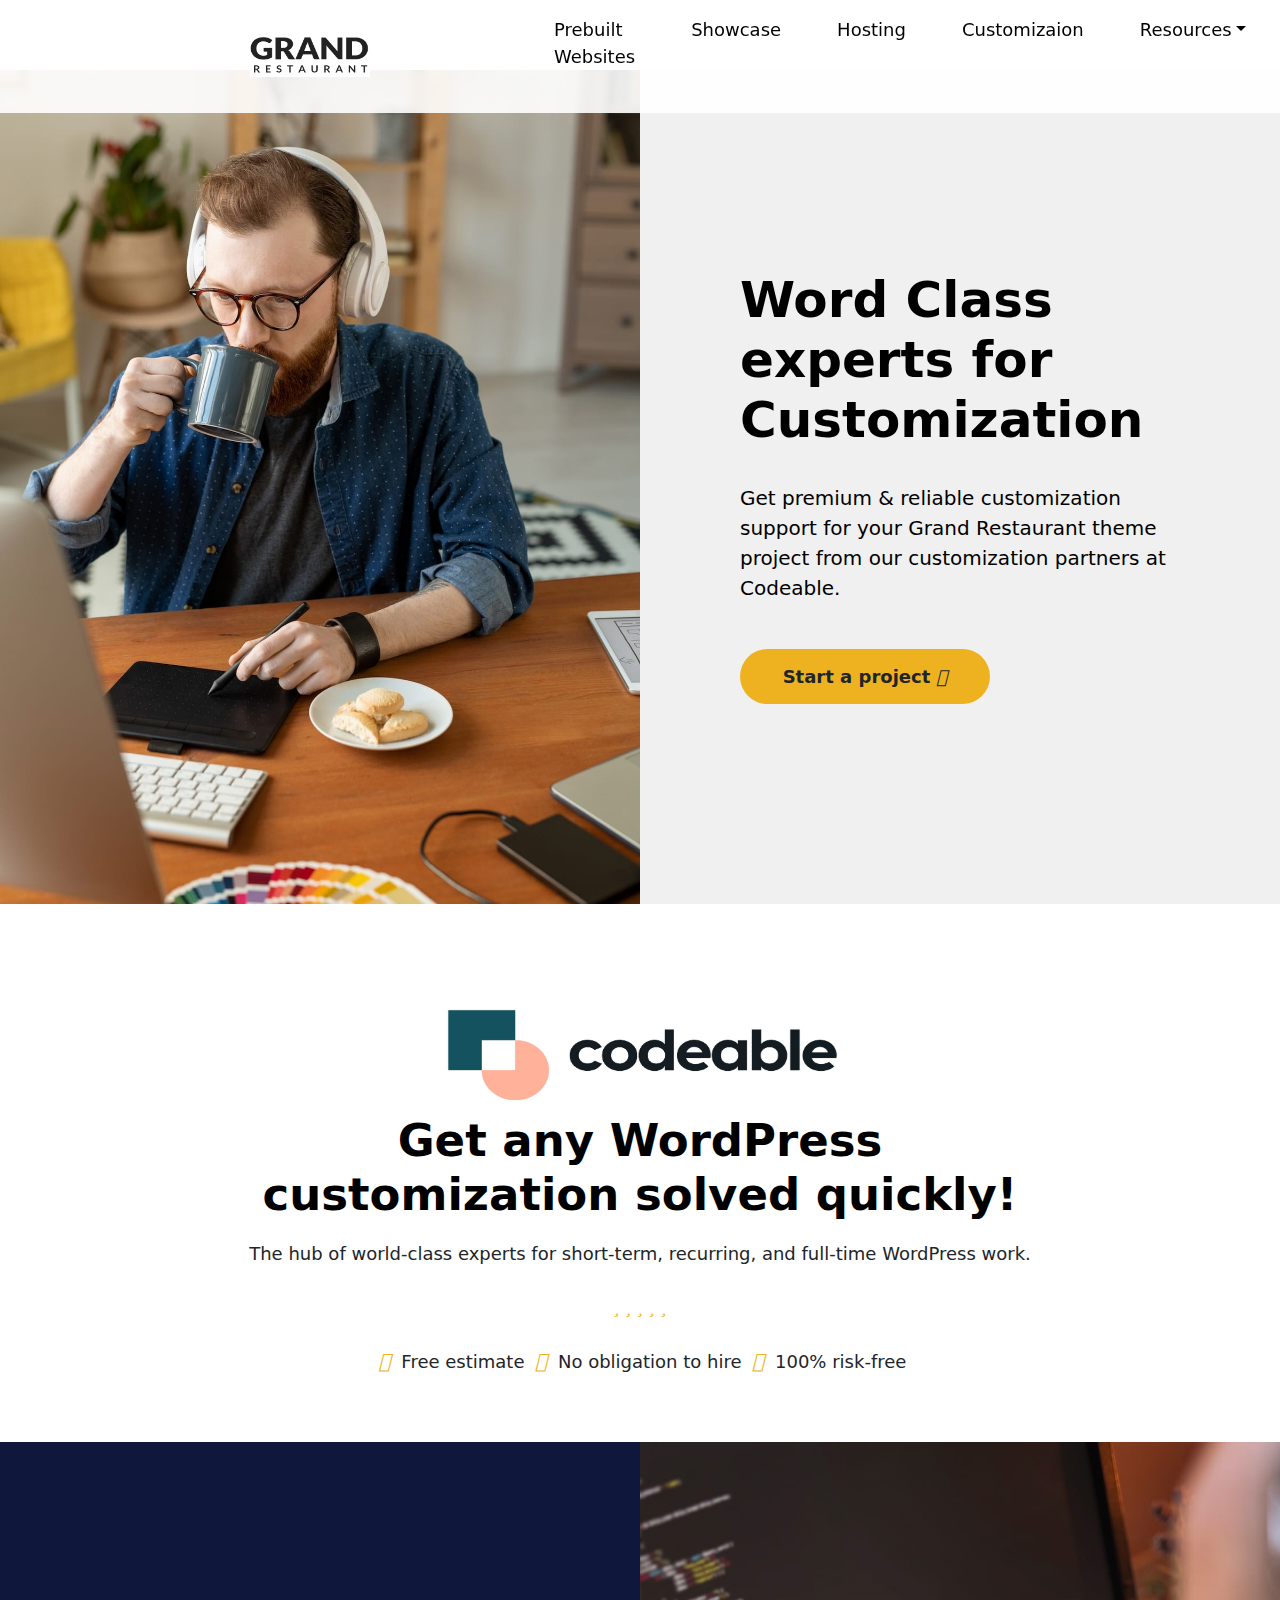
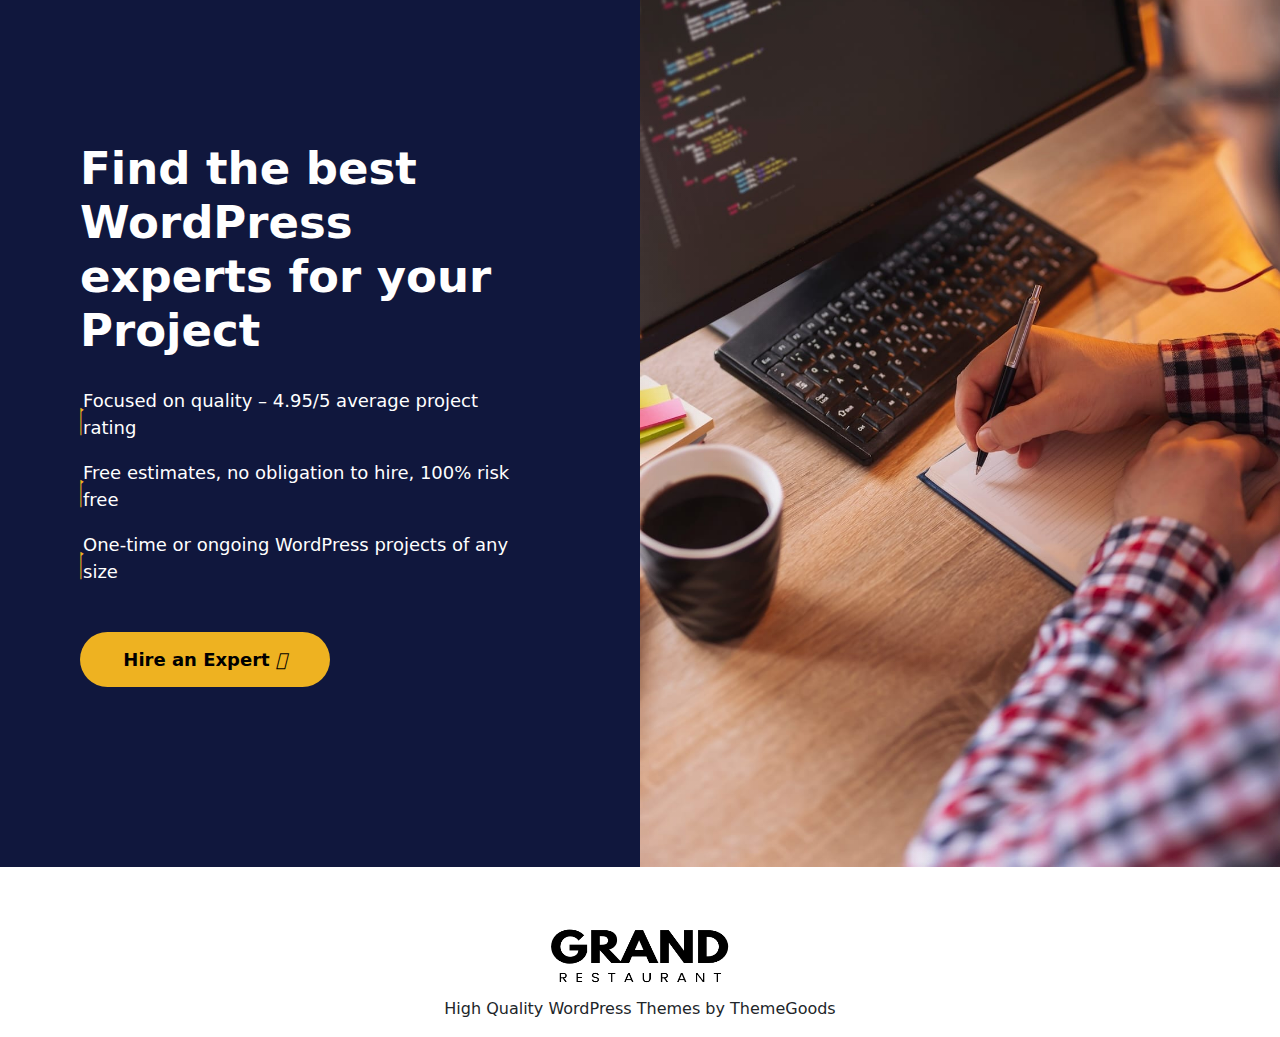
<file: Customizaion.html>
<!DOCTYPE html>
<html lang="en">

<head>
    <meta charset="UTF-8">
    <meta name="viewport" content="width=device-width, initial-scale=1.0">
    <title>Customizaion</title>
    <link href="https://cdn.jsdelivr.net/npm/bootstrap@5.3.2/dist/css/bootstrap.min.css" rel="stylesheet">
    <script src="https://cdn.jsdelivr.net/npm/bootstrap@5.3.2/dist/js/bootstrap.bundle.min.js"></script>
    <link rel="stylesheet" href="https://cdnjs.cloudflare.com/ajax/libs/font-awesome/4.7.0/css/font-awesome.min.css">
    <link rel="stylesheet" href="https://cdnjs.cloudflare.com/ajax/libs/font-awesome/6.5.1/css/all.min.css"
        integrity="sha512-DTOQO9RWCH3ppGqcWaEA1BIZOC6xxalwEsw9c2QQeAIftl+Vegovlnee1c9QX4TctnWMn13TZye+giMm8e2LwA=="
        crossorigin="anonymous" referrerpolicy="no-referrer" />
    <link rel="stylesheet" href="Customizaion.css">
</head>

<body>
    <div class="container-fluid">
        <header>
            <div class="row" id="#header">
                <nav class="navbar navbar-expand-lg  fixed-top">
                    <a class="navbar-brand" href="#">
                        <img src="assets/logo.png">
                    </a>
                    <button class="navbar-toggler" type="button" data-bs-toggle="collapse"
                        data-bs-target="#collapsibleNavbar">
                        <span class="navbar-toggler-icon"></span>
                    </button>
                    <div class="collapse navbar-collapse" id="collapsibleNavbar">
                        <ul class="navbar-nav">
                            <li class="nav-item">
                                <a class="nav-link " href="index.html">Prebuilt
                                    Websites</a>
                            </li>
                            <li class="nav-item">
                                <a class="nav-link" href="Showcase.html">Showcase</a>
                            </li>
                            <li class="nav-item">
                                <a class="nav-link" href="Hosting.html">Hosting</a>
                            </li>
                            <li class="nav-item active">
                                <a class="nav-link"
                                    href="Customizaion.html">Customizaion</a>
                            </li>
                            <li class="nav-item dropdown">
                                <a class="nav-link dropdown-toggle" href="#" role="button"
                                    data-bs-toggle="dropdown">Resources</a>
                                <ul class="dropdown-menu">
                                    <li><a class="dropdown-item" href="#">Support Center</a></li>
                                    <li><a class="dropdown-item" href="#">Documentation</a></li>
                                    <li><a class="dropdown-item" href="#">Video Tutorials</a></li>
                                    <li><a class="dropdown-item" href="#">Presales Questions</a></li>
                                </ul>
                            </li>
                            <li class="nav-item">
                                <a class="nav-link" href="contact.html"><i
                                        class="fa-solid fa-phone"></i> Contact Us </a>
                            </li>
                        </ul>
                    </div>
                </nav>
            </div>
        </header>

        <!-- Row 2 -->
        <div class="row" id="Row2">
            <div class="col-lg-6 col-md-6 col-12" id="Row2C1"></div>
            <div class="col-lg-6 col-md-6 col-12" id="Row2C2">
                <h1>Word Class experts for Customization</h1>
                <p>
                    Get premium & reliable customization support for your Grand Restaurant theme project from our
                    customization partners at Codeable.
                </p>
                <button type="button" class="btn btn-outline" id="btn">Start a project <i
                        class="fa-solid fa-arrow-right"></i></button>
            </div>
        </div>

        <!-- ROw 3 -->
        <div class="row" id="Row3">
            <div class="col-lg-12 col-md-12 col-12">
                <img src="assets/Cutomization2.jpg">
                <h1>
                    Get any WordPress <br> customization solved quickly!
                </h1>
                <p>
                    The hub of world-class experts for short-term, recurring, and full-time WordPress work.
                </p>

                <p id="star">
                    <i class="fa-solid fa-star"></i>
                    <i class="fa-solid fa-star"></i>
                    <i class="fa-solid fa-star"></i>
                    <i class="fa-solid fa-star"></i>
                    <i class="fa-solid fa-star"></i>
                </p>

                <p id="ckeckicon">
                    <i class="fa-solid fa-check"></i>
                    Free estimate

                    <i class="fa-solid fa-check"></i>
                    No obligation to hire

                    <i class="fa-solid fa-check"></i>
                    100% risk-free

                </p>
            </div>
        </div>

        <!-- Row 4 -->
        <div class="row" id="Row4">
            <div class="col-lg-6 col-md-6 col-12" id="Row4C1">
                <h1>Find the best WordPress experts for your Project</h1>
                <table style="width:100%" id="rightlogo">
                    <tr>
                        <td><i class="fa-solid fa-check"></i></td>
                        <td>
                            <p>Focused on quality – 4.95/5 average project rating</p>
                        </td>
                    </tr>

                    <tr>
                        <td><i class="fa-solid fa-check"></i></td>
                        <td>
                            <p>Free estimates, no obligation to hire, 100% risk free</p>
                        </td>
                    </tr>

                    <tr>
                        <td><i class="fa-solid fa-check"></i></td>
                        <td>
                            <p> One-time or ongoing WordPress projects of any size</p>
                        </td>
                    </tr>
                </table>
                <button type="button" class="btn btn-outline" id="btn2">Hire an Expert <i
                        class="fa-solid fa-arrow-right"></i></button>
            </div>
            <div class="col-lg-6 col-md-6 col-12" id="Row4C2"></div>
        </div>

        <!-- Row 5 -->
        <div class="footer" id="footer">
            <div class="row">
                <div class="col-lg-12 col-md-12 col-12">
                    <img src="assets/footerimg.png">
                    <p>High Quality WordPress Themes by ThemeGoods</p>
                </div>
            </div>
        </div>
    </div>
</body>
</file>
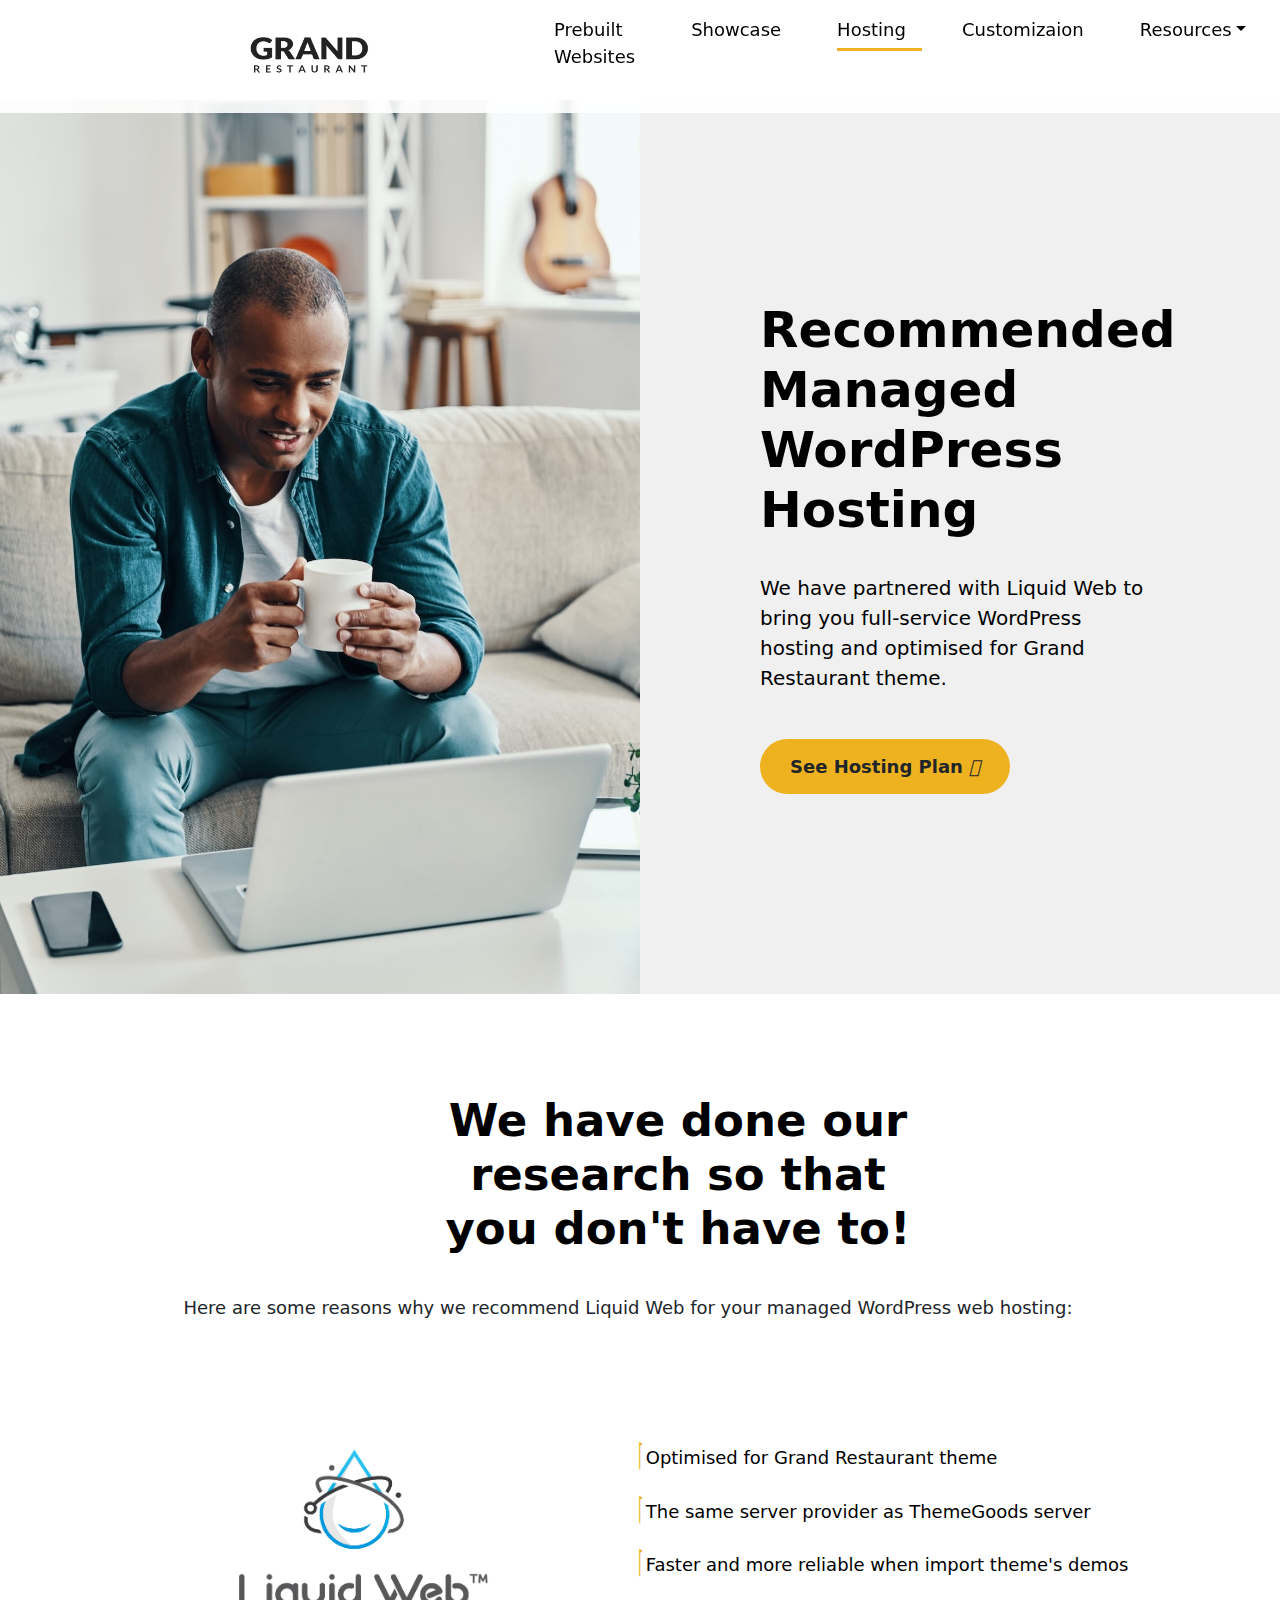
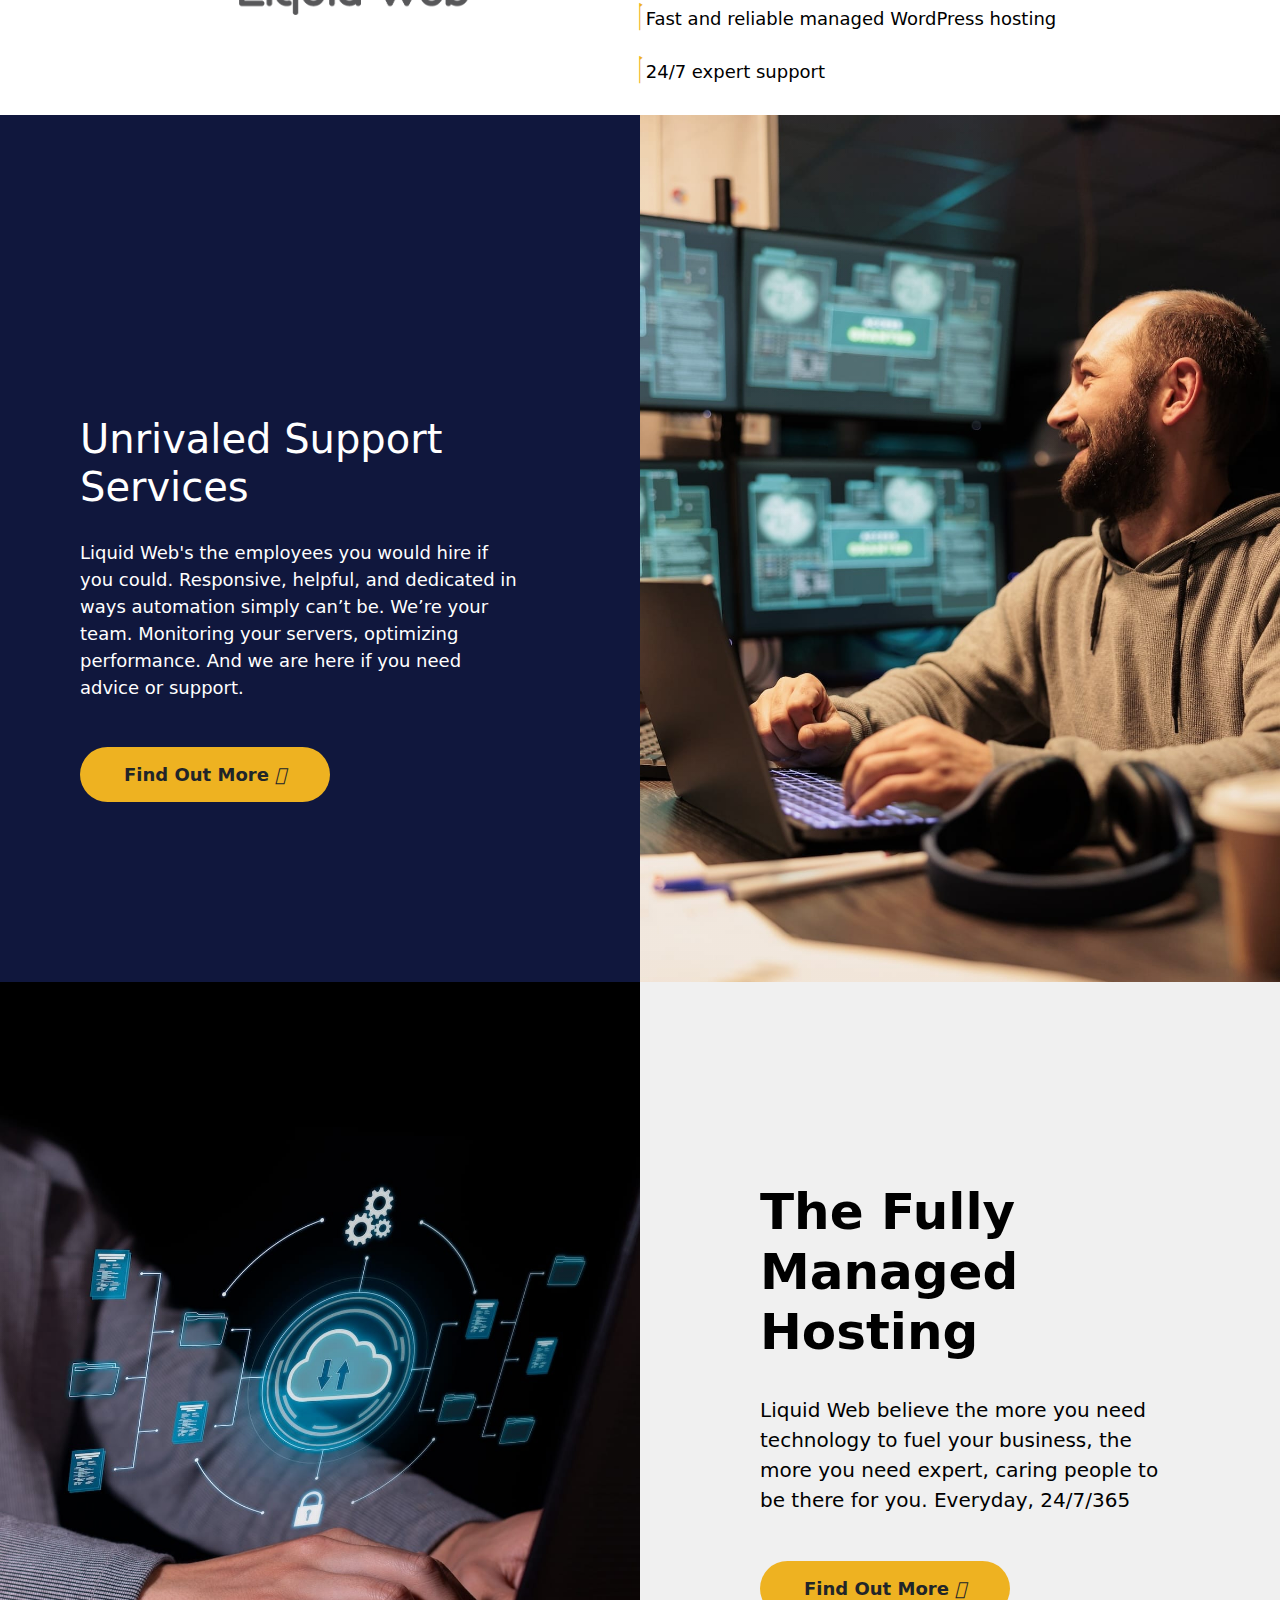
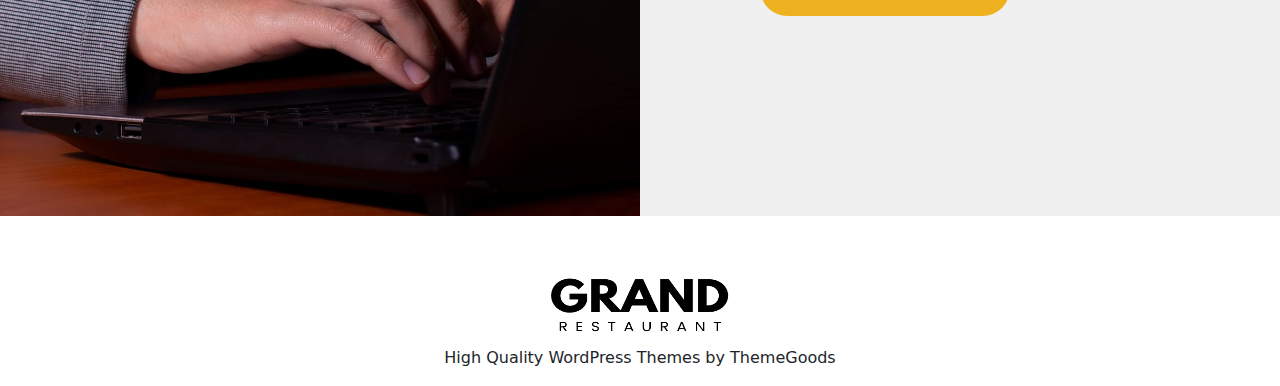
<file: Hosting.html>
<!DOCTYPE html>
<html lang="en">

<head>
    <meta charset="UTF-8">
    <meta name="viewport" content="width=device-width, initial-scale=1.0">
    <title>Hosting</title>
    <link href="https://cdn.jsdelivr.net/npm/bootstrap@5.3.2/dist/css/bootstrap.min.css" rel="stylesheet">
    <script src="https://cdn.jsdelivr.net/npm/bootstrap@5.3.2/dist/js/bootstrap.bundle.min.js"></script>
    <link rel="stylesheet" href="https://cdnjs.cloudflare.com/ajax/libs/font-awesome/4.7.0/css/font-awesome.min.css">
    <link rel="stylesheet" href="https://cdnjs.cloudflare.com/ajax/libs/font-awesome/6.5.1/css/all.min.css"
        integrity="sha512-DTOQO9RWCH3ppGqcWaEA1BIZOC6xxalwEsw9c2QQeAIftl+Vegovlnee1c9QX4TctnWMn13TZye+giMm8e2LwA=="
        crossorigin="anonymous" referrerpolicy="no-referrer" />
    <link rel="stylesheet" href="Hosting.css">
</head>

<body>
    <div class="container-fluid">
        <header>
            <div class="row" id="#header">
                <nav class="navbar navbar-expand-lg  fixed-top">
                    <a class="navbar-brand" href="#">
                        <img src="assets/logo.png">
                    </a>
                    <button class="navbar-toggler" type="button" data-bs-toggle="collapse"
                        data-bs-target="#collapsibleNavbar">
                        <span class="navbar-toggler-icon"></span>
                    </button>
                    <div class="collapse navbar-collapse" id="collapsibleNavbar">
                        <ul class="navbar-nav">
                            <li class="nav-item">
                                <a class="nav-link" href="index.html">Prebuilt
                                    Websites</a>
                            </li>
                            <li class="nav-item">
                                <a class="nav-link" href="Showcase.html">Showcase</a>
                            </li>
                            <li class="nav-item">
                                <a class="nav-link  active" href="Hosting.html">Hosting</a>
                            </li>
                            <li class="nav-item">
                                <a class="nav-link"
                                    href="Customizaion.html">Customizaion</a>
                            </li>
                            <li class="nav-item dropdown">
                                <a class="nav-link dropdown-toggle" href="#" role="button"
                                    data-bs-toggle="dropdown">Resources</a>
                                <ul class="dropdown-menu">
                                    <li><a class="dropdown-item" href="#">Support Center</a></li>
                                    <li><a class="dropdown-item" href="#">Documentation</a></li>
                                    <li><a class="dropdown-item" href="#">Video Tutorials</a></li>
                                    <li><a class="dropdown-item" href="#">Presales Questions</a></li>
                                </ul>
                            </li>
                            <li class="nav-item">
                                <a class="nav-link" href="contact.html"><i
                                        class="fa-solid fa-phone"></i> Contact Us </a>
                            </li>
                        </ul>
                    </div>
                </nav>
            </div>
        </header>

        <!-- Row 2 -->
        <div class="row" id="Row2">
            <div class="col-lg-6 col-md-6 col-12" id="Row2C1"></div>
            <div class="col-lg-6 col-md-6 col-12" id="Row2C2">
                <h1>Recommended Managed WordPress Hosting</h1>
                <p>
                    We have partnered with Liquid Web to bring you full-service WordPress hosting and optimised for
                    Grand Restaurant theme.
                </p>
                <button type="button" class="btn btn-outline" id="btn">See Hosting Plan <i
                        class="fa-solid fa-arrow-right"></i></button>
            </div>
        </div>

        <!-- ROw 3 -->
        <div class="row" id="Row3">
            <div class="row" id="Row3r1">
                <div class="col-lg-12 col-md-12 col-12">
                    <h1>We have done our research so that you don't have to!</h1>
                    <p>
                        Here are some reasons why we recommend Liquid Web for your managed WordPress web hosting:
                    </p>
                </div>
            </div>

            <div class="row" id="Row3r2">
                <div class="col-lg-6 col-md-4 col-12" id="Row3r2c1">
                    <img src="assets/liquid1.png">
                </div>
                <div class="col-lg-6 col-md-8 col-12" id="Row3r2c2">
                    <p id="rightlogo">
                        <i class="fa-solid fa-check"></i>
                        Optimised for Grand Restaurant theme
                    </p>
                    <p id="rightlogo">
                        <i class="fa-solid fa-check"></i>
                        The same server provider as ThemeGoods server
                    </p>
                    <p id="rightlogo">
                        <i class="fa-solid fa-check"></i>
                        Faster and more reliable when import theme's demos
                    </p>
                    <p id="rightlogo">
                        <i class="fa-solid fa-check"></i>
                        Fast and reliable managed WordPress hosting
                    </p>
                    <p id="rightlogo">
                        <i class="fa-solid fa-check"></i>
                        24/7 expert support
                    </p>

                </div>
            </div>
        </div>

        <!-- Row 4 -->
        <div class="row" id="Row4">
            <div class="col-lg-6 col-md-6 col-12" id="Row4C1">
                <h1>Unrivaled Support Services </h1>
                <p>
                    Liquid Web's the employees you would hire if you could.
                    Responsive, helpful, and dedicated in ways automation simply can’t be. We’re your team.
                    Monitoring your servers, optimizing performance. And we are here if you need advice or support.
                </p>
                <button type="button" class="btn btn-outline" id="btn2">Find Out More <i
                        class="fa-solid fa-arrow-right"></i></button>
            </div>
            <div class="col-lg-6 col-md-6 col-12" id="Row4C2"></div>
        </div>

        <!-- Row 5-->
        <div class="row" id="Row5">
            <div class="col-lg-6 col-md-6 col-12" id="Row5C1"></div>
            <div class="col-lg-6 col-md-6 col-12" id="Row5C2">
                <h1>The Fully Managed Hosting</h1>
                <p>
                    Liquid Web believe the more you need technology to fuel your business,
                    the more you need expert, caring people to be there for you. Everyday, 24/7/365
                </p>
                <button type="button" class="btn btn-outline" id="btn">Find Out More <i
                        class="fa-solid fa-arrow-right"></i></button>
            </div>
        </div>

        <!-- Row 6 -->
        <div class="footer" id="footer">
            <div class="row">
                <div class="col-lg-12 col-md-12 col-12">
                    <img src="assets/footerimg.png">
                    <p>High Quality WordPress Themes by ThemeGoods</p>
                </div>
            </div>
        </div>

    </div>
</body>
</file>
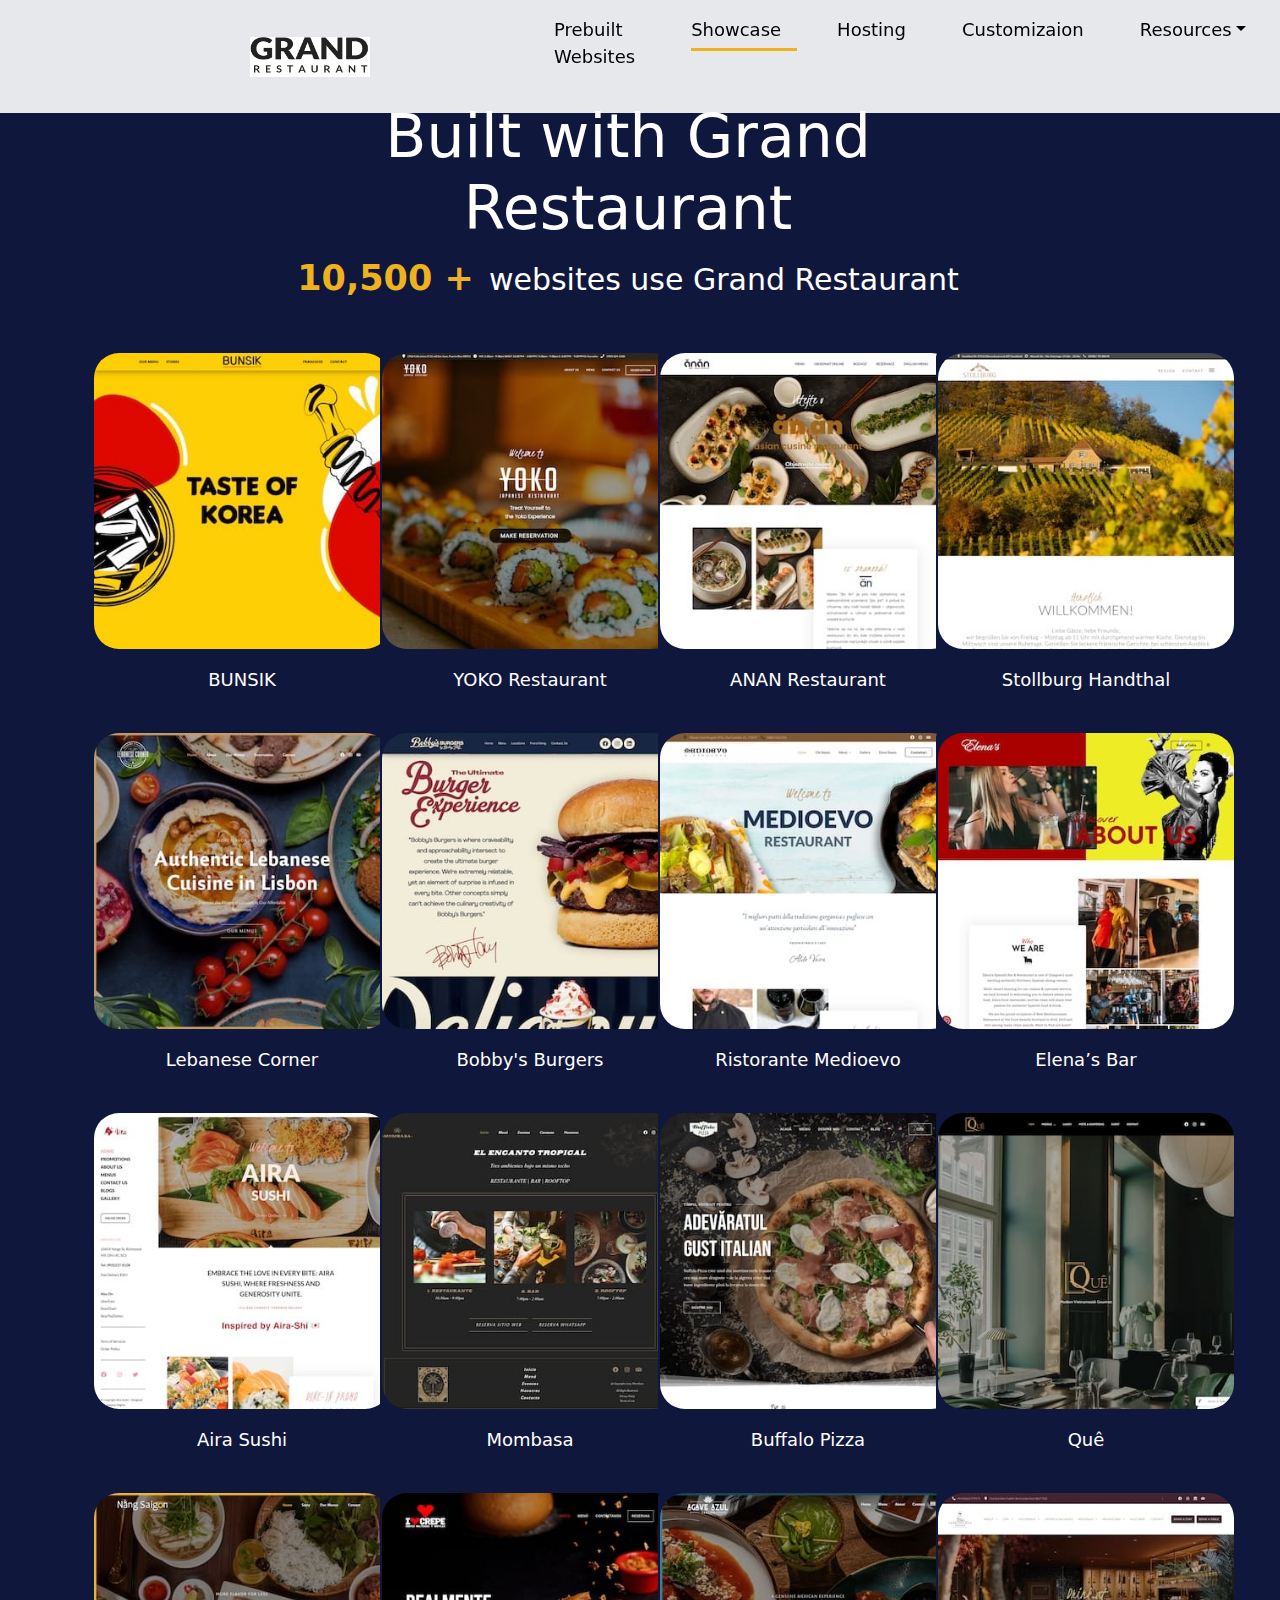
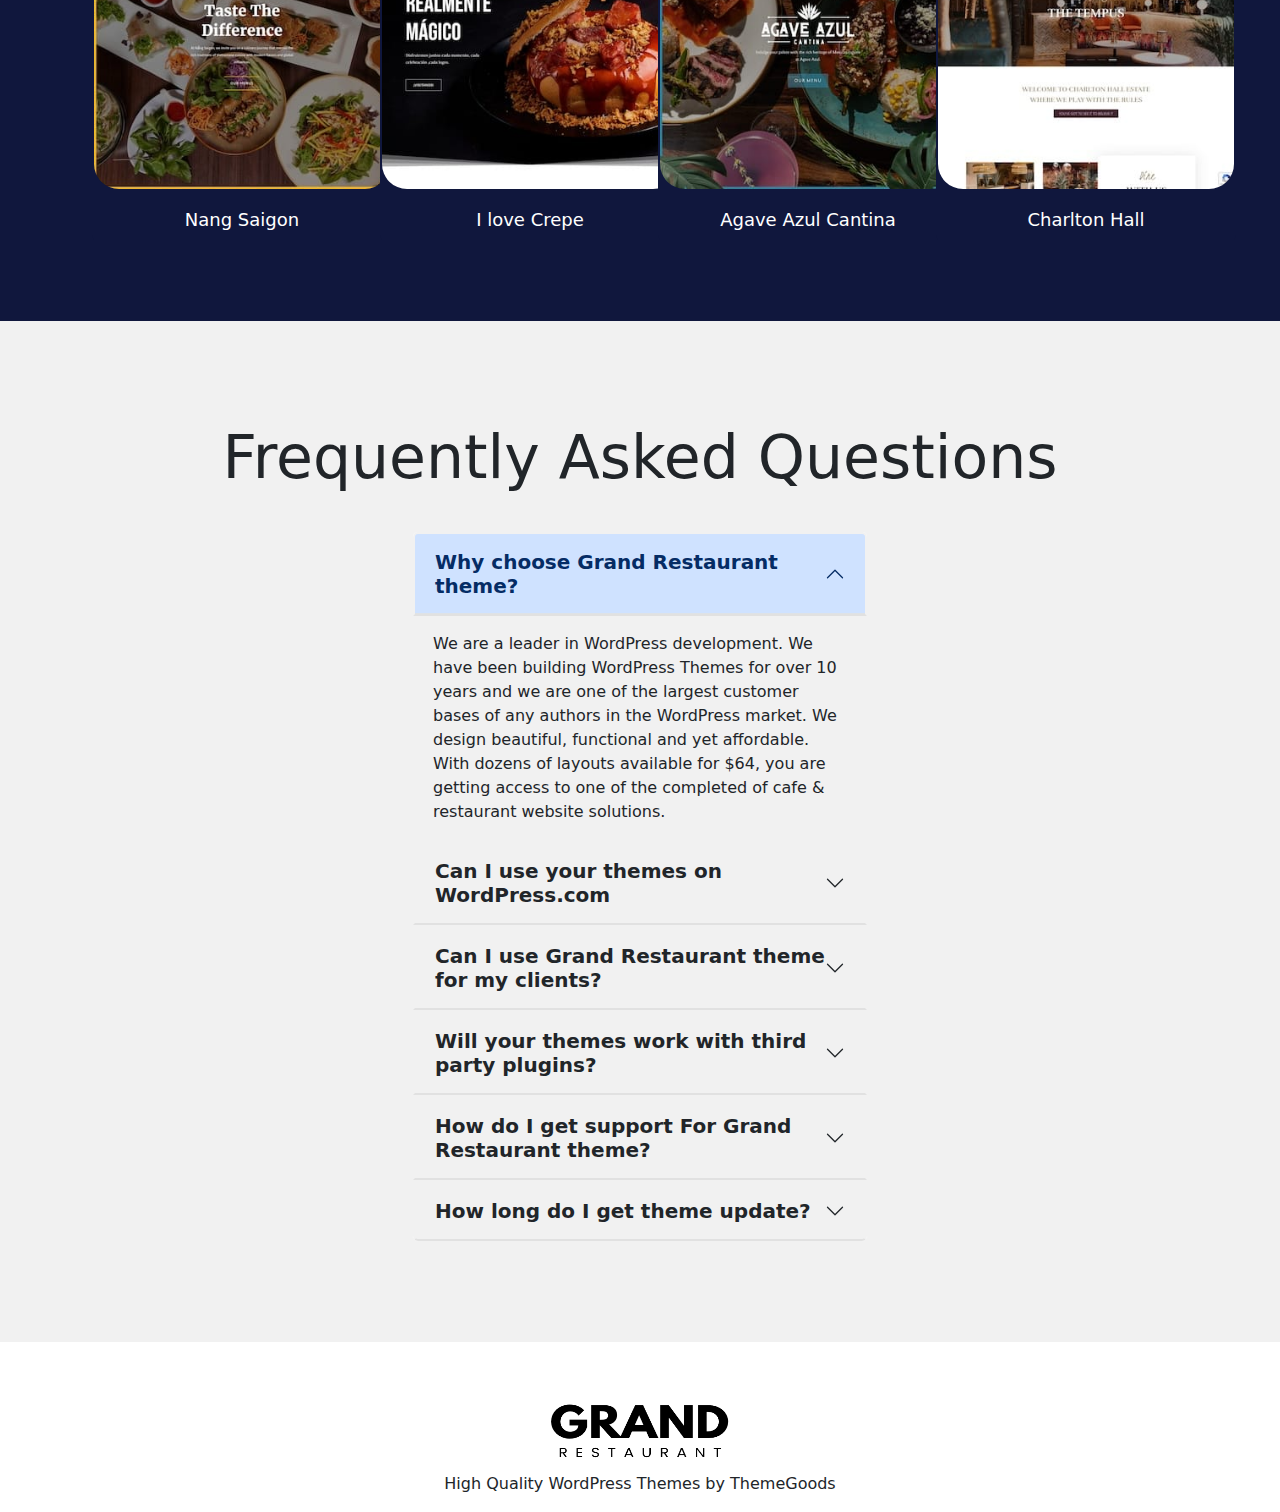
<file: Showcase.html>
<!DOCTYPE html>
<html lang="en">

<head>
    <meta charset="UTF-8">
    <meta name="viewport" content="width=device-width, initial-scale=1.0">
    <title>Showcase</title>
    <link href="https://cdn.jsdelivr.net/npm/bootstrap@5.3.2/dist/css/bootstrap.min.css" rel="stylesheet">
    <script src="https://cdn.jsdelivr.net/npm/bootstrap@5.3.2/dist/js/bootstrap.bundle.min.js"></script>
    <link rel="stylesheet" href="https://cdnjs.cloudflare.com/ajax/libs/font-awesome/4.7.0/css/font-awesome.min.css">
    <link rel="stylesheet" href="https://cdnjs.cloudflare.com/ajax/libs/font-awesome/6.5.1/css/all.min.css"
        integrity="sha512-DTOQO9RWCH3ppGqcWaEA1BIZOC6xxalwEsw9c2QQeAIftl+Vegovlnee1c9QX4TctnWMn13TZye+giMm8e2LwA=="
        crossorigin="anonymous" referrerpolicy="no-referrer" />
    <link rel="stylesheet" href="showcase.css">
</head>

<body>
    <div class="container-fluid">
        <header>
            <div class="row" id="#header">
                <nav class="navbar navbar-expand-lg  fixed-top">
                    <a class="navbar-brand" href="#">
                        <img src="assets/logo.png">
                    </a>
                    <button class="navbar-toggler" type="button" data-bs-toggle="collapse"
                        data-bs-target="#collapsibleNavbar">
                        <span class="navbar-toggler-icon"></span>
                    </button>
                    <div class="collapse navbar-collapse" id="collapsibleNavbar">
                        <ul class="navbar-nav">
                            <li class="nav-item">
                                <a class="nav-link " href="index.html">Prebuilt
                                    Websites</a>
                            </li>
                            <li class="nav-item">
                                <a class="nav-link active" href="Showcase.html">Showcase</a>
                            </li>
                            <li class="nav-item">
                                <a class="nav-link" href="Hosting.html">Hosting</a>
                            </li>
                            <li class="nav-item">
                                <a class="nav-link"
                                    href="Customizaion.html">Customizaion</a>
                            </li>
                            <li class="nav-item dropdown">
                                <a class="nav-link dropdown-toggle" href="#" role="button"
                                    data-bs-toggle="dropdown">Resources</a>
                                <ul class="dropdown-menu">
                                    <li><a class="dropdown-item" href="#">Support Center</a></li>
                                    <li><a class="dropdown-item" href="#">Documentation</a></li>
                                    <li><a class="dropdown-item" href="#">Video Tutorials</a></li>
                                    <li><a class="dropdown-item" href="#">Presales Questions</a></li>
                                </ul>
                            </li>
                            <li class="nav-item">
                                <a class="nav-link" href="contact.html"><i
                                        class="fa-solid fa-phone"></i> Contact Us </a>
                            </li>
                        </ul>
                    </div>
                </nav>
            </div>
        </header>

        <!-- Row 2 -->
        <div class="row" id="Row2">
            <div class="row" id="Row2r1">
                <div class="col-lg-12">
                    <h1>Built with Grand <br> Restaurant</h1>
                    <p>
                        <span class="first-sentence1"><b>10,500 +</b></span>
                        <span class="second-sentence1">websites use Grand Restaurant</span>
                    </p>
                </div>
            </div>

            <div class="row" id="Row2r2">
                <div class="row">
                    <div class="col-lg-3 col-md-6 col-12">
                        <div class="card " id="card1">
                            <img class="card-img-top" src="assets/ShowcaseR2I1.jpg" alt="Card image">
                            <div class="card-body">
                                <h5 class="card-title">BUNSIK</h5>
                            </div>
                        </div>
                    </div>
                    <div class="col-lg-3 col-md-6 col-12">
                        <div class="card " id="card2">
                            <img class="card-img-top" src="assets/ShowcaseR2I2.jpg" alt="Card image">
                            <div class="card-body">
                                <h5 class="card-title">YOKO Restaurant</h5>
                            </div>
                        </div>
                    </div>
                    <div class="col-lg-3 col-md-6 col-12">
                        <div class="card " id="card3">
                            <img class="card-img-top" src="assets/ShowcaseR2I3.jpg" alt="Card image">
                            <div class="card-body">
                                <h5 class="card-title">ANAN Restaurant</h5>
                            </div>
                        </div>
                    </div>
                    <div class="col-lg-3 col-md-6 col-12">
                        <div class="card " id="card4">
                            <img class="card-img-top" src="assets/ShowcaseR2I4.jpg" alt="Card image">
                            <div class="card-body">
                                <h5 class="card-title">Stollburg Handthal</h5>
                            </div>
                        </div>
                    </div>
                </div>

                <div class="row">
                    <div class="col-lg-3 col-md-6 col-12">
                        <div class="card " id="card1">
                            <img class="card-img-top" src="assets/ShowcaseR2I5.jpg" alt="Card image">
                            <div class="card-body">
                                <h5 class="card-title">Lebanese Corner</h5>
                            </div>
                        </div>
                    </div>
                    <div class="col-lg-3 col-md-6 col-12">
                        <div class="card " id="card2">
                            <img class="card-img-top" src="assets/ShowcaseR2I6.jpg" alt="Card image">
                            <div class="card-body">
                                <h5 class="card-title">Bobby's Burgers</h5>
                            </div>
                        </div>
                    </div>
                    <div class="col-lg-3 col-md-6 col-12">
                        <div class="card " id="card3">
                            <img class="card-img-top" src="assets/ShowcaseR2I7.jpg" alt="Card image">
                            <div class="card-body">
                                <h5 class="card-title">Ristorante Medioevo</h5>
                            </div>
                        </div>
                    </div>
                    <div class="col-lg-3 col-md-6 col-12">
                        <div class="card " id="card4">
                            <img class="card-img-top" src="assets/ShowcaseR2I8.jpg" alt="Card image">
                            <div class="card-body">
                                <h5 class="card-title">Elena’s Bar</h5>
                            </div>
                        </div>
                    </div>
                </div>

                <div class="row">
                    <div class="col-lg-3 col-md-6 col-12">
                        <div class="card " id="card1">
                            <img class="card-img-top" src="assets/ShowcaseR2I9.jpg" alt="Card image">
                            <div class="card-body">
                                <h5 class="card-title">Aira Sushi</h5>
                            </div>
                        </div>
                    </div>
                    <div class="col-lg-3 col-md-6 col-12">
                        <div class="card " id="card2">
                            <img class="card-img-top" src="assets/ShowcaseR2I10.jpg" alt="Card image">
                            <div class="card-body">
                                <h5 class="card-title">Mombasa</h5>
                            </div>
                        </div>
                    </div>
                    <div class="col-lg-3 col-md-6 col-12">
                        <div class="card " id="card3">
                            <img class="card-img-top" src="assets/ShowcaseR2I11.jpg" alt="Card image">
                            <div class="card-body">
                                <h5 class="card-title">Buffalo Pizza</h5>
                            </div>
                        </div>
                    </div>
                    <div class="col-lg-3 col-md-6 col-12">
                        <div class="card " id="card4">
                            <img class="card-img-top" src="assets/ShowcaseR2I12.jpg" alt="Card image">
                            <div class="card-body">
                                <h5 class="card-title">Quê</h5>
                            </div>
                        </div>
                    </div>
                </div>

                <div class="row">
                    <div class="col-lg-3 col-md-6 col-12">
                        <div class="card " id="card1">
                            <img class="card-img-top" src="assets/ShowcaseR2I13.jpg" alt="Card image">
                            <div class="card-body">
                                <h5 class="card-title">Nang Saigon</h5>
                            </div>
                        </div>
                    </div>
                    <div class="col-lg-3 col-md-6 col-12">
                        <div class="card " id="card2">
                            <img class="card-img-top" src="assets/ShowcaseR2I14.jpg" alt="Card image">
                            <div class="card-body">
                                <h5 class="card-title">I love Crepe</h5>
                            </div>
                        </div>
                    </div>
                    <div class="col-lg-3 col-md-6 col-12">
                        <div class="card " id="card3">
                            <img class="card-img-top" src="assets/ShowcaseR2I15.jpg" alt="Card image">
                            <div class="card-body">
                                <h5 class="card-title">Agave Azul Cantina</h5>
                            </div>
                        </div>
                    </div>
                    <div class="col-lg-3 col-md-6 col-12">
                        <div class="card " id="card4">
                            <img class="card-img-top" src="assets/ShowcaseR2I16.jpg" alt="Card image">
                            <div class="card-body">
                                <h5 class="card-title">Charlton Hall</h5>
                            </div>
                        </div>
                    </div>
                </div>
            </div>
        </div>

        <!-- ROw 3 -->
        <div class="row" id="Row3">
            <div class="col-lg-12 col-md-12 col-12">
                <h1>Frequently Asked Questions</h1>
                <div class="accordion" id="accordionExample">
                    <div class="accordion-item">
                        <h2 class="accordion-header" id="headingOne">
                            <button class="accordion-button" type="button" data-bs-toggle="collapse"
                                data-bs-target="#collapseOne" aria-expanded="true" aria-controls="collapseOne">
                                Why choose Grand Restaurant theme?
                            </button>
                        </h2>
                        <div id="collapseOne" class="accordion-collapse collapse show" aria-labelledby="headingOne"
                            data-bs-parent="#accordionExample">
                            <div class="accordion-body">
                                We are a leader in WordPress development. We have been building WordPress Themes for
                                over 10 years and we are one of the largest customer bases of any authors in the
                                WordPress market. We design beautiful, functional and yet affordable.
                                With dozens of layouts available for $64, you are getting access to one of the completed
                                of cafe & restaurant website solutions.
                            </div>
                        </div>
                    </div>
                    <div class="accordion-item">
                        <h2 class="accordion-header" id="headingTwo">
                            <button class="accordion-button collapsed" type="button" data-bs-toggle="collapse"
                                data-bs-target="#collapseTwo" aria-expanded="false" aria-controls="collapseTwo">
                                Can I use your themes on WordPress.com
                            </button>
                        </h2>
                        <div id="collapseTwo" class="accordion-collapse collapse" aria-labelledby="headingTwo"
                            data-bs-parent="#accordionExample">
                            <div class="accordion-body">
                                Our theme will work with the WordPress.com Business Plan, which allows the installation
                                of third party themes and plugins.
                            </div>
                        </div>
                    </div>
                    <div class="accordion-item">
                        <h2 class="accordion-header" id="headingThree">
                            <button class="accordion-button collapsed" type="button" data-bs-toggle="collapse"
                                data-bs-target="#collapseThree" aria-expanded="false" aria-controls="collapseThree">
                                Can I use Grand Restaurant theme for my clients?
                            </button>
                        </h2>
                        <div id="collapseThree" class="accordion-collapse collapse" aria-labelledby="headingThree"
                            data-bs-parent="#accordionExample">
                            <div class="accordion-body">
                                Yes, you are free to use our themes to build websites for your clients. We will also
                                support you while you develop website for your clients!
                            </div>
                        </div>
                    </div>
                    <div class="accordion-item">
                        <h2 class="accordion-header" id="headingFour">
                            <button class="accordion-button collapsed" type="button" data-bs-toggle="collapse"
                                data-bs-target="#collapseFour" aria-expanded="false" aria-controls="collapseFour">
                                Will your themes work with third party plugins?
                            </button>
                        </h2>
                        <div id="collapseFour" class="accordion-collapse collapse" aria-labelledby="headingFour"
                            data-bs-parent="#accordionExample">
                            <div class="accordion-body">
                                While our themes should work fine with most plugins, there is no way for us to test and
                                guarantee that all plugins will work.
                                All we can guarantee is that our themes are coded excellently and that any plugin that
                                also uses coding best practices should works well with our themes.
                            </div>
                        </div>
                    </div>

                    <div class="accordion-item">
                        <h2 class="accordion-header" id="headingFive">
                            <button class="accordion-button collapsed" type="button" data-bs-toggle="collapse"
                                data-bs-target="#collapseFive" aria-expanded="false" aria-controls="collapseFive">
                                How do I get support For Grand Restaurant theme?
                            </button>
                        </h2>
                        <div id="collapseFive" class="accordion-collapse collapse" aria-labelledby="headingFive"
                            data-bs-parent="#accordionExample">
                            <div class="accordion-body">
                                All theme support is handled through our dedicated support center,
                            </div>
                        </div>
                    </div>

                    <div class="accordion-item">
                        <h2 class="accordion-header" id="headingSix">
                            <button class="accordion-button collapsed" type="button" data-bs-toggle="collapse"
                                data-bs-target="#collapseSix" aria-expanded="false" aria-controls="collapseSix">
                                How long do I get theme update?
                            </button>
                        </h2>
                        <div id="collapseSix" class="accordion-collapse collapse" aria-labelledby="headingSix"
                            data-bs-parent="#accordionExample">
                            <div class="accordion-body">
                                When you purchased our theme. You will get lifetime update for future theme features
                                improvement.
                            </div>
                        </div>
                    </div>
                </div>
            </div>
        </div>

        <!-- Row 4 -->
        <div class="footer" id="footer">
            <div class="row">
                <div class="col-lg-12 col-md-12 col-12">
                    <img src="assets/footerimg.png">
                    <p>High Quality WordPress Themes by ThemeGoods</p>
                </div>
            </div>
        </div>
    </div>
</body>
</file>
<file: Customizaion.css>
@media (min-width:1024px) and (max-width:1560px) {

    /* Row 1 */
    .navbar {
        background-color: rgba(255, 255, 255, 0.9);
    }

    .navbar-brand img {
        margin-left: 250px;
        width: 120px;
        height: 40px;
    }

    .navbar-nav {
        padding-left: 120px;
        font-size: large;
    }

    .nav-item {
        margin-left: 40px;

    }

    .nav-link {
        color: #000;
        position: relative;
        text-decoration: none;
        transition: color 0.3s;
        display: inline-block;
    }



    .nav-link::before {
        content: '';
        position: absolute;
        bottom: 0;
        left: 3;
        width: 0;
        height: 3px;
        background-color: #EEB221;
        /* Use background-color instead of color */
        transition: width 0.3s ease-in-out;
    }

    .nav-link.active::before {
        width: 100%;
    }

    nav-link active {
        color: #EEB221;
    }

    .nav-link.active::before {
        color: #EEB221;
    }

    .nav-link:hover:not(.active) {
        color: #EEB221;
    }

    .nav-link:hover:not(.active)::before {
        width: 100%;
    }

    .nav-link:hover {
        color: #EEB221;
    }

    .nav-link:hover::before {
        width: 100%;

    }

    .dropdown-menu {
        padding-top: 10px;
    }

    .dropdown-item {
        padding-top: 10px;
        color: black;
        position: relative;
        text-decoration: none;
        transition: color 0.3s;
        display: inline-block;
    }

    .dropdown-item::before {
        content: '';
        position: absolute;
        bottom: 0;
        left: 18;
        width: 0;
        height: 3px;
        background-color: #EEB221;
        /* Use background-color instead of color */
        transition: width 0.3s ease-in-out;
    }

    .dropdown-item:hover {
        color: #EEB221;
    }

    .dropdown-item:hover::before {
        width: 80%;

    }

    /* Row 2 */
    #Row2 {
        margin-top: 70px;
    }

    #Row2C1 {
        background: linear-gradient(rgba(0, 0, 0, 0.01), rgba(0, 0, 0, 0.01)), url(assets/Cutomization1.jpg);
        background-repeat: no-repeat;
        background-size: cover;
    }

    #Row2C2 {
        background-color: #F0F0F0;
        color: black;
        padding-top: 200px;
        padding-left: 100px;
        padding-right: 80px;
        padding-bottom: 200px;
    }

    #Row2C2 h1 {
        font-size: 50px;
        font-weight: bold;

    }

    #Row2C2 p {
        padding-top: 25px;
        font-size: 20px;

    }

    #btn {
        margin-top: 30px;
        background-color: #EEB221;
        border-radius: 30px;
        font-weight: bold;
        font-size: large;
        width: 250px;
        height: 55px;
    }

    #btn:hover {
        border: 2px solid #EEB221;
        background-color: #F0F0F0;

    }

    /* Row3 */
    #Row3 {
        padding-top: 100px;
        text-align: center;
        padding-bottom: 50px;
    }

    #Row3 img {
        width: 400px;
        height: 100px;
    }

    #Row3 h1 {
        color: #000;
        font-size: 45px;
        font-weight: bold;
        padding-top: 10px;
    }

    #Row3 p{
        font-size:large;
        padding-top: 10px;
    }

    #star {
        font-size: 30px;
        color: #EEB221;
    }

    #ckeckicon{
        font-size: large;
    }

    #ckeckicon i{
        font-size: 20px;
        color: #EEB221;
        font-weight: bold;
        padding-left: 5px;
        padding-right: 5px;
    }

     /* Row 4 */
     #Row4 {
        background-color: #10173D;

    }

    #Row4C1 {
        padding-top: 300px;
        padding-left: 80px;
        padding-right: 120px;
        padding-bottom: 180px;
    }

    #Row4C1 h1 {
        font-size: 45px;
        font-weight: bold;
        padding-bottom: 20px;
        color: white;
    }

    #Row4C1 p {
        font-size: large;
        color: white;
    }

    #btn2 {
        color: #000;
        margin-top: 30px;
        background-color: #EEB221;
        border-radius: 30px;
        font-weight: bold;
        font-size: large;
        width: 250px;
        height: 55px;
    }

    #btn2:hover {
        border: 2px solid #EEB221;
        background-color: #10173D;
        color: #EEB221;

    }

    #Row4C2 {
        background: linear-gradient(rgba(0, 0, 0, 0.01), rgba(0, 0, 0, 0.01)), url(assets/Cutomization3.jpg);
        background-repeat: no-repeat;
        background-size: cover;

    }

    #rightlogo i {
        padding-bottom: 20px;
        font-size: 25px;;
        width: 30px;
        color: #EEB221;
    }

    #rightlogo {
        font-size: large;
        color: #000;
    }

    #footer {
        text-align: center;
        padding-top: 50px;
      }
    
      #footer img {
        width: 180px;
        height: 80px;
        padding-bottom: 10px;
      }


}

@media (min-width:430px) and (max-width:769px) {

    /* Row 1 */
    #header {
        background-color: white;
    }

    .navbar {
        background-color: rgba(255, 255, 255, 0.9);
    }

    .navbar-brand img {
        margin-left: 80px;
        width: 120px;
        height: 40px;
        background-color: rgba(255, 255, 255, 0.9);
    }

    .navbar-nav {
        padding-left: 120px;
        font-size: large;
    }

    .nav-item {
        margin-left: 500px;

    }

    .nav-link {
        color: #000;
        position: relative;
        text-decoration: none;
        transition: color 0.3s;
        display: inline-block;
    }

    .nav-link::before {
        content: '';
        position: absolute;
        bottom: 0;
        left: 3;
        width: 0;
        height: 3px;
        background-color: #EEB221;
        /* Use background-color instead of color */
        transition: width 0.3s ease-in-out;
    }

    .nav-link.active::before {
        width: 100%;
    }

    .nav-link.active {
        color: #EEB221;
    }

    .nav-link:hover:not(.active) {
        color: #EEB221;
    }

    .nav-link:hover:not(.active)::before {
        width: 100%;
    }

    .nav-link:hover {
        color: #EEB221;
    }

    .nav-link:hover::before {
        width: 100%;

    }

    .dropdown-menu {
        padding-top: 10px;
    }

    .dropdown-item {
        padding-top: 10px;
        color: black;
        position: relative;
        text-decoration: none;
        transition: color 0.3s;
        display: inline-block;
    }

    .dropdown-item::before {
        content: '';
        position: absolute;
        bottom: 0;
        left: 18;
        width: 0;
        height: 3px;
        background-color: #EEB221;
        /* Use background-color instead of color */
        transition: width 0.3s ease-in-out;
    }

    .dropdown-item:hover {
        color: #EEB221;
    }

    .dropdown-item:hover::before {
        width: 80%;

    }

    .navbar-toggler {
        background-color: white;
        margin-right: 100px;
        color: rgba(255, 255, 255, 0.9);
    }

    /* Row 2 */
    #Row2 {
        margin-top: 70px;
    }

    #Row2C1 {
        background: linear-gradient(rgba(0, 0, 0, 0.01), rgba(0, 0, 0, 0.01)), url(assets/Cutomization1.jpg);
        background-repeat: no-repeat;
        background-size: cover;
    }

    #Row2C2 {
        background-color: #F0F0F0;
        color: black;
        padding-top: 200px;
        padding-left: 30px;
        padding-right: 40px;
        padding-bottom: 140px;
    }

    #Row2C2 h1 {
        font-size: 30px;
        font-weight: bold;

    }

    #Row2C2 p {
        padding-top: 15px;
        font-size: 16px;

    }

    #btn {
        margin-top: 30px;
        background-color: #EEB221;
        border-radius: 30px;
        font-weight: bold;
        font-size: large;
        width: 250px;
        height: 55px;
    }

    #btn:hover {
        border: 2px solid #EEB221;
        background-color: #F0F0F0;

    }

    /* Row3 */
    #Row3 {
        padding-top: 100px;
        text-align: center;
        padding-bottom: 50px;
    }

    #Row3 img {
        width: 300px;
        height: 80px;
    }

    #Row3 h1 {
        color: #000;
        font-size: 35px;
        font-weight: bold;
        padding-top: 10px;
    }

    #Row3 p{
        font: size 25px;
    }

    #star i{
        font-size: 25px;
        color: #EEB221;
    }

    #star{
        font-size: 35px;
    }

    #ckeckicon{
        font-size: large;
    }

    #ckeckicon i{
        font-size: 20px;
        color: #EEB221;
        font-weight: bold;
        padding-left: 5px;
        padding-right: 5px;
    }

     /* Row 4 */
     #Row4 {
        background-color: #10173D;

    }

    #Row4C1 {
        padding-top: 113px;
        padding-left: 30px;
        padding-bottom: 62px;
    }

    #Row4C1 h1 {
        font-size: 30px;
        padding-bottom: 20px;
        color: white;
    }

    #Row4C1 p {
        font-size: large;
        color: white;
    }

    #btn2 {
        margin-top: 30px;
        background-color: #EEB221;
        border-radius: 30px;
        font-weight: bold;
        font-size: large;
        width: 250px;
        height: 55px;
    }

    #btn2:hover {
        border: 2px solid #EEB221;
        background-color: #10173D;
        color: #EEB221;

    }

    #Row4C2 {
        background: linear-gradient(rgba(0, 0, 0, 0.01), rgba(0, 0, 0, 0.01)), url(assets/Cutomization3.jpg);
        background-repeat: no-repeat;
        background-size: contain;
    }

    #rightlogo i {
        padding-bottom: 10px;
        font-size: 20px;;
        width: 30px;
        color: #EEB221;
    }

    #rightlogo p{
        text-align: start;
        font-size: large;
        color: white;
    }

    #footer {
        text-align: center;
        padding-top: 50px;
      }
    
      #footer img {
        width: 180px;
        height: 80px;
        padding-bottom: 10px;
      }
}

@media(min-width:320px) and (max-width:426px) {

    /* Row 1 */
    #header {
        background-color: white;
    }

    .navbar {
        background-color: rgba(255, 255, 255, 0.9);
    }

    .navbar-brand img {
        margin-left: 150px;
        width: 120px;
        height: 40px;
        background-color: rgba(255, 255, 255, 0.9);
    }

    .navbar-nav {
        font-size: large;
    }

    .nav-item {
        margin-left: 20px;

    }

    .nav-link {
        color: #000;
        position: relative;
        text-decoration: none;
        transition: color 0.3s;
        display: inline-block;
    }

    .nav-link::before {
        content: '';
        position: absolute;
        bottom: 0;
        left: 3;
        width: 0;
        height: 3px;
        background-color: #EEB221;
        /* Use background-color instead of color */
        transition: width 0.3s ease-in-out;
    }

    .nav-link.active::before {
        width: 100%;
    }

    .nav-link.active {
        color: #EEB221;
    }

    .nav-link:hover:not(.active) {
        color: #EEB221;
    }

    .nav-link:hover:not(.active)::before {
        width: 100%;
    }

    .nav-link:hover {
        color: #EEB221;
    }

    .nav-link:hover::before {
        width: 100%;

    }

    .dropdown-menu {
        padding-top: 10px;
    }

    .dropdown-item {
        padding-top: 10px;
        color: black;
        position: relative;
        text-decoration: none;
        transition: color 0.3s;
        display: inline-block;
    }

    .dropdown-item::before {
        content: '';
        position: absolute;
        bottom: 0;
        left: 18;
        width: 0;
        height: 3px;
        background-color: #EEB221;
        /* Use background-color instead of color */
        transition: width 0.3s ease-in-out;
    }

    .dropdown-item:hover {
        color: #EEB221;
    }

    .dropdown-item:hover::before {
        width: 80%;

    }

    .navbar-toggler {
        background-color: white;
        margin-right: 100px;
        margin-top: -50px;
        margin-left: 20px;
        color: rgba(255, 255, 255, 0.9);
    }

    /* Row 2 */
    #Row2 {
        margin-top: 70px;
    }

    #Row2C1 {
        background: linear-gradient(rgba(0, 0, 0, 0.01), rgba(0, 0, 0, 0.01)), url(assets/Cutomization1.jpg);
        background-repeat: no-repeat;
        background-size: cover;
        width: 425px;
        height: 420px;
    }

    #Row2C2 {
        text-align: center;
        background-color: #F0F0F0;
        color: black;
        padding-top: 80px;
        padding-left: 20px;
        padding-right: 40px;
        padding-bottom: 80px;
    }

    #Row2C2 h1 {
        font-size: 30px;
        font-weight: bold;

    }

    #Row2C2 p {
        padding-top: 15px;
        font-size: 14px;

    }

    #btn {
        margin-top: 30px;
        background-color: #EEB221;
        border-radius: 30px;
        font-weight: bold;
        font-size: large;
        width: 250px;
        height: 55px;
    }

    #btn:hover {
        border: 2px solid #EEB221;
        background-color: #F0F0F0;

    }

     /* Row3 */
     #Row3 {
        padding-top: 60px;
        text-align: center;
        padding-bottom: 50px;
    }

    #Row3 img {
        width: 250px;
        height: 60px;
    }

    #Row3 h1 {
        color: #000;
        font-size: 35px;
        font-weight: bold;
        padding-top: 10px;
    }

    #Row3 p{
        font: size 25px;
        padding-left: 25px;
        padding-right: 10px;
    }

    #star i{
        font-size: 25px;
        color: #EEB221;
    }

    #star{
        font-size: 35px;
    }

    #ckeckicon{
        font-size: large;
    }

    #ckeckicon i{
        font-size: 20px;
        color: #EEB221;
        font-weight: bold;
        padding-left: 5px;
        padding-right: 5px;
    }

     /* Row 4 */
     #Row4 {
        background-color: #10173D;

    }

    #Row4C1 {
        padding-top: 113px;
        padding-left: 30px;
        padding-bottom: 62px;
    }

    #Row4C1 h1 {
        font-size: 30px;
        padding-bottom: 20px;
        color: white;
    }

    #Row4C1 p {
        font-size: large;
        color: white;
    }

    #btn2 {
        margin-top: 30px;
        background-color: #EEB221;
        border-radius: 30px;
        font-weight: bold;
        font-size: large;
        width: 250px;
        height: 55px;
    }

    #btn2:hover {
        border: 2px solid #EEB221;
        background-color: #10173D;
        color: #EEB221;

    }

    #Row4C2 {
        background: linear-gradient(rgba(0, 0, 0, 0.01), rgba(0, 0, 0, 0.01)), url(assets/Cutomization3.jpg);
        background-repeat: no-repeat;
        background-size: cover;
        width: 650px;
        height: 650px;
    }

    #rightlogo i {
        padding-bottom: 10px;
        font-size: 20px;;
        width: 30px;
        color: #EEB221;
    }

    #rightlogo p{
        text-align: start;
        font-size: large;
        color: white;
    }

    #footer {
        text-align: center;
        padding-top: 50px;
      }
    
      #footer img {
        width: 180px;
        height: 80px;
        padding-bottom: 10px;
      }
}
</file>
<file: Hosting.css>
@media (min-width:1024px) and (max-width:1560px) {

    /* Row 1 */
    .navbar {
        background-color: rgba(255, 255, 255, 0.9);
    }

    .navbar-brand img {
        margin-left: 250px;
        width: 120px;
        height: 40px;
    }

    .navbar-nav {
        padding-left: 120px;
        font-size: large;
    }

    .nav-item {
        margin-left: 40px;

    }

    .nav-link {
        color: #000;
        position: relative;
        text-decoration: none;
        transition: color 0.3s;
        display: inline-block;
    }



    .nav-link::before {
        content: '';
        position: absolute;
        bottom: 0;
        left: 3;
        width: 0;
        height: 3px;
        background-color: #EEB221;
        /* Use background-color instead of color */
        transition: width 0.3s ease-in-out;
    }

    .nav-link.active::before {
        width: 100%;
    }

    nav-link active {
        color: #EEB221;
    }

    .nav-link.active::before {
        color: #EEB221;
    }

    .nav-link:hover:not(.active) {
        color: #EEB221;
    }

    .nav-link:hover:not(.active)::before {
        width: 100%;
    }

    .nav-link:hover {
        color: #EEB221;
    }

    .nav-link:hover::before {
        width: 100%;

    }

    .dropdown-menu {
        padding-top: 10px;
    }

    .dropdown-item {
        padding-top: 10px;
        color: black;
        position: relative;
        text-decoration: none;
        transition: color 0.3s;
        display: inline-block;
    }

    .dropdown-item::before {
        content: '';
        position: absolute;
        bottom: 0;
        left: 18;
        width: 0;
        height: 3px;
        background-color: #EEB221;
        /* Use background-color instead of color */
        transition: width 0.3s ease-in-out;
    }

    .dropdown-item:hover {
        color: #EEB221;
    }

    .dropdown-item:hover::before {
        width: 80%;

    }

    /* Row 2 */
    #Row2 {
        margin-top: 100px;
    }

    #Row2C1 {
        background: linear-gradient(rgba(0, 0, 0, 0.01), rgba(0, 0, 0, 0.01)), url(assets/Hostingr1i1.jpg);
        background-repeat: no-repeat;
        background-size: cover;
    }

    #Row2C2 {
        background-color: #F0F0F0;
        color: black;
        padding-top: 200px;
        padding-left: 120px;
        padding-right: 120px;
        padding-bottom: 200px;
    }

    #Row2C2 h1 {
        font-size: 50px;
        font-weight: bold;

    }

    #Row2C2 p {
        padding-top: 25px;
        font-size: 20px;

    }

    #btn {
        margin-top: 30px;
        background-color: #EEB221;
        border-radius: 30px;
        font-weight: bold;
        font-size: large;
        width: 250px;
        height: 55px;
    }

    #btn:hover {
        border: 2px solid #EEB221;
        background-color: #F0F0F0;

    }

    /* ROw 3 */

    #Row3 {
        padding-top: 100px;

    }

    #Row3r1 h1 {
        font-size: 45px;
        text-align: center;
        color: #000;
        font-weight: bold;
        margin-right: 320px;
        margin-left: 420px;

    }

    #Row3r1 p {
        font-size: large;
        padding-top: 30px;
        text-align: center;
    }

    #Row3r2c1 {
        text-align: center;
    }

    #Row3r2c1 img {

        padding-left: 100px;
        padding-top: 100px;
        width: 350px;
        padding-bottom: 100px;
    }

    #Row3r2c2 {
        padding-top: 100px;
    }

    #rightlogo i {
        font-size: 25px;;
        width: 30px;
        color: #EEB221;
    }

    #rightlogo {
        font-size: large;
        color: #000;
    }

    /* Row 4 */
    #Row4 {
        background-color: #10173D;

    }

    #Row4C1 {
        padding-top: 300px;
        padding-left: 80px;
        padding-right: 120px;
        padding-bottom: 180px;
    }

    #Row4C1 h1 {
        padding-bottom: 20px;
        color: white;
    }

    #Row4C1 p {
        font-size: large;
        color: white;
    }

    #btn2 {
        margin-top: 30px;
        background-color: #EEB221;
        border-radius: 30px;
        font-weight: bold;
        font-size: large;
        width: 250px;
        height: 55px;
    }

    #btn2:hover {
        border: 2px solid #EEB221;
        background-color: #10173D;
        color: #EEB221;

    }

    #Row4C2 {
        background: linear-gradient(rgba(0, 0, 0, 0.01), rgba(0, 0, 0, 0.01)), url(assets/Hostingr1i2.jpg);
        background-repeat: no-repeat;
        background-size: cover;

    }

    /* Row 5 */

    #Row5C1 {
        background: linear-gradient(rgba(0, 0, 0, 0.01), rgba(0, 0, 0, 0.01)), url(assets/Hostingr1i3.jpg);
        background-repeat: no-repeat;
        background-size: cover;
    }

    #Row5C2 {
        background-color: #F0F0F0;
        color: black;
        padding-top: 200px;
        padding-left: 120px;
        padding-right: 120px;
        padding-bottom: 200px;
    }

    #Row5C2 h1 {
        font-size: 50px;
        font-weight: bold;

    }

    #Row5C2 p {
        padding-top: 25px;
        font-size: 20px;

    }

    #btn {
        margin-top: 30px;
        background-color: #EEB221;
        border-radius: 30px;
        font-weight: bold;
        font-size: large;
        width: 250px;
        height: 55px;
    }

    #btn:hover {
        border: 2px solid #EEB221;
        background-color: #F0F0F0;

    }

    /* Row 6 */
    #footer {
        text-align: center;
        padding-top: 50px;
    }

    #footer img {
        width: 180px;
        height: 80px;
        padding-bottom: 10px;
    }

}

@media (min-width:430px) and (max-width:769px) {

    /* Row 1 */
    #header {
        background-color: white;
    }

    .navbar {
        background-color: rgba(255, 255, 255, 0.9);
    }

    .navbar-brand img {
        margin-left: 80px;
        width: 120px;
        height: 40px;
        background-color: rgba(255, 255, 255, 0.9);
    }

    .navbar-nav {
        padding-left: 120px;
        font-size: large;
    }

    .nav-item {
        margin-left: 500px;

    }

    .nav-link {
        color: #000;
        position: relative;
        text-decoration: none;
        transition: color 0.3s;
        display: inline-block;
    }

    .nav-link::before {
        content: '';
        position: absolute;
        bottom: 0;
        left: 3;
        width: 0;
        height: 3px;
        background-color: #EEB221;
        /* Use background-color instead of color */
        transition: width 0.3s ease-in-out;
    }

    .nav-link.active::before {
        width: 100%;
    }

    .nav-link.active {
        color: #EEB221;
    }

    .nav-link:hover:not(.active) {
        color: #EEB221;
    }

    .nav-link:hover:not(.active)::before {
        width: 100%;
    }

    .nav-link:hover {
        color: #EEB221;
    }

    .nav-link:hover::before {
        width: 100%;

    }

    .dropdown-menu {
        padding-top: 10px;
    }

    .dropdown-item {
        padding-top: 10px;
        color: black;
        position: relative;
        text-decoration: none;
        transition: color 0.3s;
        display: inline-block;
    }

    .dropdown-item::before {
        content: '';
        position: absolute;
        bottom: 0;
        left: 18;
        width: 0;
        height: 3px;
        background-color: #EEB221;
        /* Use background-color instead of color */
        transition: width 0.3s ease-in-out;
    }

    .dropdown-item:hover {
        color: #EEB221;
    }

    .dropdown-item:hover::before {
        width: 80%;

    }

    .navbar-toggler {
        background-color: white;
        margin-right: 100px;
        color: rgba(255, 255, 255, 0.9);
    }

    /* Row 2 */
    #Row2 {
        margin-top: 70px;
    }

    #Row2C1 {
        background: linear-gradient(rgba(0, 0, 0, 0.01), rgba(0, 0, 0, 0.01)), url(assets/Hostingr1i1.jpg);
        background-repeat: no-repeat;
        background-size: cover;
    }

    #Row2C2 {
        background-color: #F0F0F0;
        color: black;
        padding-top: 200px;
        padding-left: 20px;
        padding-right: 40px;
        padding-bottom: 200px;
    }

    #Row2C2 h1 {
        font-size: 30px;
        font-weight: bold;

    }

    #Row2C2 p {
        padding-top: 15px;
        font-size: 16px;

    }

    #btn {
        margin-top: 30px;
        background-color: #EEB221;
        border-radius: 30px;
        font-weight: bold;
        font-size: large;
        width: 250px;
        height: 55px;
    }

    #btn:hover {
        border: 2px solid #EEB221;
        background-color: #F0F0F0;

    }

    /* Row 3 */
    #Row3 {
        padding-top: 100px;

    }

    #Row3r1 h1 {
        font-size: 35px;
        text-align: center;
        color: #000;
        font-weight: bold;
        margin-right: 100px;
        margin-left: 140px;

    }

    #Row3r1 p {
        font-size: medium;
        padding-top: 15px;
        text-align: center;
    }

    #Row3r2c1 {
        text-align: center;
    }

    #Row3r2c1 img {
        margin-top: 30px;
        padding-top: 100px;
        width: 200px;
        padding-bottom: 100px;
    }

    #Row3r2c2 {
        padding-top: 100px;
    }

    #rightlogo i {
        font-size: 25px;
        ;
        width: 30px;
        color: #EEB221;
    }

    #rightlogo {
        font-size: large;
        color: #000;
    }

    /* Row 4 */
    #Row4 {
        background-color: #10173D;

    }

    #Row4C1 {
        padding-top: 150px;
        padding-left: 30px;
        padding-bottom: 62px;
    }

    #Row4C1 h1 {
        font-size: 30px;
        padding-bottom: 20px;
        color: white;
    }

    #Row4C1 p {
        font-size: large;
        color: white;
    }

    #btn2 {
        margin-top: 30px;
        background-color: #EEB221;
        border-radius: 30px;
        font-weight: bold;
        font-size: large;
        width: 250px;
        height: 55px;
    }

    #btn2:hover {
        border: 2px solid #EEB221;
        background-color: #10173D;
        color: #EEB221;

    }

    #Row4C2 {
        background: linear-gradient(rgba(0, 0, 0, 0.01), rgba(0, 0, 0, 0.01)), url(assets/Hostingr1i2.jpg);
        background-repeat: no-repeat;
        background-size: contain;
    }

    /* Row 5 */


    #Row5C1 {
        background: linear-gradient(rgba(0, 0, 0, 0.01), rgba(0, 0, 0, 0.01)), url(assets/Hostingr1i3.jpg);
        background-repeat: no-repeat;
        background-size: cover;
    }

    #Row5C2 {
        background-color: #F0F0F0;
        color: black;
        padding-top: 200px;
        padding-left: 40px;
        padding-right: 40px;
        padding-bottom: 200px;
    }

    #Row5C2 h1 {
        font-size: 30px;
        font-weight: bold;

    }

    #Row5C2 p {
        padding-top: 15px;
        font-size: 16px;

    }

    #btn {
        margin-top: 30px;
        background-color: #EEB221;
        border-radius: 30px;
        font-weight: bold;
        font-size: large;
        width: 250px;
        height: 55px;
    }

    #btn:hover {
        border: 2px solid #EEB221;
        background-color: #F0F0F0;

    }

    /* Row 6 */
    #footer {
        text-align: center;
        padding-top: 50px;
    }

    #footer img {
        width: 180px;
        height: 80px;
        padding-bottom: 10px;
    }

}

@media(min-width:320px) and (max-width:426px) {

    /* Row 1 */
    #header {
        background-color: white;
    }

    .navbar {
        background-color: rgba(255, 255, 255, 0.9);
    }

    .navbar-brand img {
        margin-left: 150px;
        width: 120px;
        height: 40px;
        background-color: rgba(255, 255, 255, 0.9);
    }

    .navbar-nav {
        font-size: large;
    }

    .nav-item {
        margin-left: 20px;

    }

    .nav-link {
        color: #000;
        position: relative;
        text-decoration: none;
        transition: color 0.3s;
        display: inline-block;
    }

    .nav-link::before {
        content: '';
        position: absolute;
        bottom: 0;
        left: 3;
        width: 0;
        height: 3px;
        background-color: #EEB221;
        /* Use background-color instead of color */
        transition: width 0.3s ease-in-out;
    }

    .nav-link.active::before {
        width: 100%;
    }

    .nav-link.active {
        color: #EEB221;
    }

    .nav-link:hover:not(.active) {
        color: #EEB221;
    }

    .nav-link:hover:not(.active)::before {
        width: 100%;
    }

    .nav-link:hover {
        color: #EEB221;
    }

    .nav-link:hover::before {
        width: 100%;

    }

    .dropdown-menu {
        padding-top: 10px;
    }

    .dropdown-item {
        padding-top: 10px;
        color: black;
        position: relative;
        text-decoration: none;
        transition: color 0.3s;
        display: inline-block;
    }

    .dropdown-item::before {
        content: '';
        position: absolute;
        bottom: 0;
        left: 18;
        width: 0;
        height: 3px;
        background-color: #EEB221;
        /* Use background-color instead of color */
        transition: width 0.3s ease-in-out;
    }

    .dropdown-item:hover {
        color: #EEB221;
    }

    .dropdown-item:hover::before {
        width: 80%;

    }

    .navbar-toggler {
        background-color: white;
        margin-right: 100px;
        margin-top: -50px;
        margin-left: 20px;
        color: rgba(255, 255, 255, 0.9);
    }

    /* Row 2 */
    #Row2 {
        margin-top: 70px;
    }

    #Row2C1 {
        background: linear-gradient(rgba(0, 0, 0, 0.01), rgba(0, 0, 0, 0.01)), url(assets/Hostingr1i1.jpg);
        background-repeat: no-repeat;
        background-size: cover;
        width: 425px;
        height: 420px;
    }

    #Row2C2 {
        text-align: center;
        background-color: #F0F0F0;
        color: black;
        padding-top: 80px;
        padding-left: 20px;
        padding-right: 40px;
        padding-bottom: 80px;
    }

    #Row2C2 h1 {
        font-size: 30px;
        font-weight: bold;

    }

    #Row2C2 p {
        padding-top: 15px;
        font-size: 14px;

    }

    #btn {
        margin-top: 30px;
        background-color: #EEB221;
        border-radius: 30px;
        font-weight: bold;
        font-size: large;
        width: 250px;
        height: 55px;
    }

    #btn:hover {
        border: 2px solid #EEB221;
        background-color: #F0F0F0;

    }

    /* Row 3 */
    #Row3 {
        padding-top: 100px;

    }

    #Row3r1 h1 {
        font-size: 35px;
        text-align: center;
        color: #000;
        font-weight: bold;
        margin-right: 10px;
        margin-left: 20px;

    }

    #Row3r1 p {
        font-size: medium;
        padding-top: 15px;
        text-align: center;
    }

    #Row3r2c1 {
        text-align: center;
    }

    #Row3r2c1 img {
        padding-top: 10px;
        width: 150px;
    }

    #Row3r2c2 {
        padding-top: 100px;
    }

    #rightlogo i {
        font-size: 25px;
        ;
        width: 30px;
        color: #EEB221;
    }

    #rightlogo {
        font-size: large;
        color: #000;
    }

    /* Row 4 */
    #Row4 {
        background-color: #10173D;

    }

    #Row4C1 {
        padding-top: 150px;
        padding-left: 30px;
        padding-bottom: 62px;
    }

    #Row4C1 h1 {
        font-size: 30px;
        padding-bottom: 20px;
        color: white;
    }

    #Row4C1 p {
        font-size: large;
        color: white;
    }

    #btn2 {
        margin-top: 30px;
        background-color: #EEB221;
        border-radius: 30px;
        font-weight: bold;
        font-size: large;
        width: 250px;
        height: 55px;
    }

    #btn2:hover {
        border: 2px solid #EEB221;
        background-color: #10173D;
        color: #EEB221;

    }

    #Row4C2 {
        background: linear-gradient(rgba(0, 0, 0, 0.01), rgba(0, 0, 0, 0.01)), url(assets/Hostingr1i2.jpg);
        background-repeat: no-repeat;
        background-size: contain;
        width: 640px;
        height: 640px;

    }

    /* Row 2 */

    #Row5C1 {
        background: linear-gradient(rgba(0, 0, 0, 0.01), rgba(0, 0, 0, 0.01)), url(assets/Hostingr1i3.jpg);
        background-repeat: no-repeat;
        background-size: cover;
        width: 425px;
        height: 420px;
    }

    #Row5C2 {
        text-align: center;
        background-color: #F0F0F0;
        color: black;
        padding-top: 80px;
        padding-left: 20px;
        padding-right: 40px;
        padding-bottom: 80px;
    }

    #Row5C2 h1 {
        font-size: 30px;
        font-weight: bold;

    }

    #Row5C2 p {
        padding-top: 15px;
        font-size: 14px;

    }

    #btn {
        margin-top: 30px;
        background-color: #EEB221;
        border-radius: 30px;
        font-weight: bold;
        font-size: large;
        width: 250px;
        height: 55px;
    }

    #btn:hover {
        border: 2px solid #EEB221;
        background-color: #F0F0F0;

    }

    /* Row 6 */
    #footer {
        text-align: center;
        padding-top: 50px;
    }

    #footer img {
        width: 180px;
        height: 80px;
        padding-bottom: 10px;
    }

}
</file>
<file: showcase.css>
@media (min-width:1024px) and (max-width:1560px) {

    /* Row 1 */
    .navbar {
        background-color: rgba(255, 255, 255, 0.9);
    }

    .navbar-brand img {
        margin-left: 250px;
        width: 120px;
        height: 40px;
    }

    .navbar-nav {
        padding-left: 120px;
        font-size: large;
    }

    .nav-item {
        margin-left: 40px;

    }

    .nav-link {
        color: #000;
        position: relative;
        text-decoration: none;
        transition: color 0.3s;
        display: inline-block;
    }



    .nav-link::before {
        content: '';
        position: absolute;
        bottom: 0;
        left: 3;
        width: 0;
        height: 3px;
        background-color: #EEB221;
        /* Use background-color instead of color */
        transition: width 0.3s ease-in-out;
    }

    .nav-link.active::before {
        width: 100%;
    }

    nav-link active {
        color: #EEB221;
    }

    .nav-link.active::before {
        color: #EEB221;
    }

    .nav-link:hover:not(.active) {
        color: #EEB221;
    }

    .nav-link:hover:not(.active)::before {
        width: 100%;
    }

    .nav-link:hover {
        color: #EEB221;
    }

    .nav-link:hover::before {
        width: 100%;

    }

    .dropdown-menu {
        padding-top: 10px;
    }

    .dropdown-item {
        padding-top: 10px;
        color: black;
        position: relative;
        text-decoration: none;
        transition: color 0.3s;
        display: inline-block;
    }

    .dropdown-item::before {
        content: '';
        position: absolute;
        bottom: 0;
        left: 18;
        width: 0;
        height: 3px;
        background-color: #EEB221;
        /* Use background-color instead of color */
        transition: width 0.3s ease-in-out;
    }

    .dropdown-item:hover {
        color: #EEB221;
    }

    .dropdown-item:hover::before {
        width: 80%;

    }

    /* Row 2 */

    #Row2 {
        background-color: #10173D;
    }

    #Row2r1 {
        background-color: #10173D;
        text-align: center;
        padding-top: 100px;
    }

    #Row2r1 h1 {
        color: white;
        font-size: 60px;
    }

    .first-sentence1 {
        font-size: 35px;
        color: #EEB221;
    }

    .second-sentence1 {
        font-size: 30px;
        color: white;
        padding-left: 10px;
    }

    #Row2r2 {
        padding-top: 30px;
        height: 100%;
        background-color: #10173D;
        padding-bottom: 50px;
    }

    #card1 {
        width: 300px;
        height: 350px;
        margin-left: 80px;
        margin-bottom: 30px;
        border: 2px solid #10173D;
        background-color: #10173D;
    }

    .card-img-top {
        background-color: #10173D;
        border-radius: 25px;
        border-color: #10173D;
    }

    #card1 img {
        transition: transform 0.3s ease;
    }

    #card1:hover img {
        transform: translateY(-10px);
    }

    #card2 img {
        transition: transform 0.3s ease;
    }

    #card2:hover img {
        transform: translateY(-10px);
    }

    #card3 img {
        transition: transform 0.3s ease;
    }

    #card3:hover img {
        transform: translateY(-10px);
    }

    #card4 img {
        transition: transform 0.3s ease;
    }

    #card4:hover img {
        transform: translateY(-10px);
    }

    .card-body {
        background-color: #10173D;
        padding-top: 20px;
        text-align: center;
        padding-bottom: 10px;
    }

    .card-body h5 {
        font-size: large;
        color: white;
    }

    #card2 {
        margin-bottom: 30px;
        width: 300px;
        height: 350px;
        margin-left: 60px;
        background-color: #10173D;
        border: 2px solid #10173D;
    }

    #card3 {
        margin-bottom: 30px;
        width: 300px;
        height: 350px;
        margin-left: 30px;
        background-color: #10173D;
        border: 2px solid #10173D;
    }

    #card4 {
        margin-bottom: 30px;
        width: 300px;
        height: 350px;
        background-color: #10173D;
        border: 2px solid #10173D;
    }

    /* ROw 3 */

    #Row3{
        padding-top: 100px;
        padding-bottom: 100px;
        background-color: #f1f1f1;
    }

    #Row3 h1{
        text-align: center;
        font-size: 60px;
        padding-bottom: 30px;
    }

    .accordion-item{
        border-color: #f1f1f1;
    }
    .accordion{
        margin-left: 400px;
        margin-right: 400px;
    }

    .accordion-button{
        background-color: #f1f1f1;
        font-size: 20px;
        font-weight: bold;
        border: 2px solid #f1f1f1;
        border-bottom: 2px solid #E1E1E1;
    }

    .accordion-button:hover{
        border-color: #f1f1f1;
        background-color: #f1f1f1;
       
    }

    .accordion-body{
        
        background-color: #f1f1f1;
    }

    /* Row 4 */
    #footer {
        text-align: center;
        padding-top: 50px;
      }
    
      #footer img {
        width: 180px;
        height: 80px;
        padding-bottom: 10px;
      }




}

@media (min-width:430px) and (max-width:769px) {

    /* Row 1 */
    #header {
        background-color: white;
    }

    .navbar {
        background-color: rgba(255, 255, 255, 0.9);
    }

    .navbar-brand img {
        margin-left: 80px;
        width: 120px;
        height: 40px;
        background-color: rgba(255, 255, 255, 0.9);
    }

    .navbar-nav {
        padding-left: 120px;
        font-size: large;
    }

    .nav-item {
        margin-left: 500px;

    }

    .nav-link {
        color: #000;
        position: relative;
        text-decoration: none;
        transition: color 0.3s;
        display: inline-block;
    }

    .nav-link::before {
        content: '';
        position: absolute;
        bottom: 0;
        left: 3;
        width: 0;
        height: 3px;
        background-color: #EEB221;
        /* Use background-color instead of color */
        transition: width 0.3s ease-in-out;
    }

    .nav-link.active::before {
        width: 100%;
    }

    .nav-link.active {
        color: #EEB221;
    }

    .nav-link:hover:not(.active) {
        color: #EEB221;
    }

    .nav-link:hover:not(.active)::before {
        width: 100%;
    }

    .nav-link:hover {
        color: #EEB221;
    }

    .nav-link:hover::before {
        width: 100%;

    }

    .dropdown-menu {
        padding-top: 10px;
    }

    .dropdown-item {
        padding-top: 10px;
        color: black;
        position: relative;
        text-decoration: none;
        transition: color 0.3s;
        display: inline-block;
    }

    .dropdown-item::before {
        content: '';
        position: absolute;
        bottom: 0;
        left: 18;
        width: 0;
        height: 3px;
        background-color: #EEB221;
        /* Use background-color instead of color */
        transition: width 0.3s ease-in-out;
    }

    .dropdown-item:hover {
        color: #EEB221;
    }

    .dropdown-item:hover::before {
        width: 80%;

    }

    .navbar-toggler {
        background-color: white;
        margin-right: 100px;
        color: rgba(255, 255, 255, 0.9);
    }

    /* Row 2 */
    #Row2{
        background-color: #10173D;
    }
    #Row2r1 {
        background-color: #10173D;
        text-align: center;
        padding-top: 100px;
    }

    #Row2r1 h1 {
        color: white;
        font-size: 50px;
    }

    .first-sentence1 {
        font-size: 30px;
        color: #EEB221;
    }

    .second-sentence1 {
        font-size: 25px;
        color: white;
        padding-left: 10px;
    }

    #Row2r2 {
        padding-top: 30px;
        height: 100%;
        background-color: #10173D;
        padding-bottom: 50px;
    }

    #card1 {
        margin-top: 30px;
        width: 300px;
        height: 350px;
        margin-left: 80px;
        border: 2px solid #10173D;
        background-color: #10173D;
    }

    .card-img-top {
        background-color: #10173D;
        border-radius: 25px;
        border-color: #10173D;
    }

    #card1 img {
        transition: transform 0.3s ease;
    }

    #card1:hover img {
        transform: translateY(-10px);
    }

    #card2 img {
        transition: transform 0.3s ease;
    }

    #card2:hover img {
        transform: translateY(-10px);
    }

    #card3 img {
        transition: transform 0.3s ease;
    }

    #card3:hover img {
        transform: translateY(-10px);
    }

    #card4 img {
        transition: transform 0.3s ease;
    }

    #card4:hover img {
        transform: translateY(-10px);
    }

    .card-body {
        background-color: #10173D;
        padding-top: 20px;
        text-align: center;
        padding-bottom: 10px;
    }

    .card-body h5 {
        font-size: large;
        color: white;
    }

    #card2 {
        margin-top: 30px;
        width: 300px;
        height: 350px;
        margin-left: 60px;
        background-color: #10173D;
        border: 2px solid #10173D;
    }

    #card3 {
        margin-top: 30px;
        width: 300px;
        height: 350px;
        margin-left: 80px;
        background-color: #10173D;
        border: 2px solid #10173D;
    }

    #card4 {
        margin-top: 30px;
        width: 300px;
        height: 350px;
        margin-left: 60px;
        background-color: #10173D;
        border: 2px solid #10173D;
    }

    /* ROw 3 */

    #Row3{
        padding-top: 100px;
        padding-bottom: 100px;
        background-color: #f1f1f1;
    }

    #Row3 h1{
        text-align: center;
        font-size: 50px;
        padding-bottom: 30px;
    }

    .accordion-item{
        border-color: #f1f1f1;
    }
    .accordion{
        margin-left: 100px;
        margin-right: 100px;
    }

    .accordion-button{
        background-color: #f1f1f1;
        font-size: 20px;
        font-weight: bold;
        border: 2px solid #f1f1f1;
        border-bottom: 2px solid #E1E1E1;
    }

    .accordion-button:hover{
        border-color: #f1f1f1;
        background-color: #f1f1f1;
       
    }

    .accordion-body{
        
        background-color: #f1f1f1;
    }

    /* Row 4 */
    #footer {
        text-align: center;
        padding-top: 50px;
      }
    
      #footer img {
        width: 180px;
        height: 80px;
        padding-bottom: 10px;
      }

}

@media(min-width:320px) and (max-width:426px) {

    /* Row 1 */
    #header {
        background-color: white;
    }

    .navbar {
        background-color: rgba(255, 255, 255, 0.9);
    }

    .navbar-brand img {
        margin-left: 150px;
        width: 120px;
        height: 40px;
        background-color: rgba(255, 255, 255, 0.9);
    }

    .navbar-nav {
        font-size: large;
    }

    .nav-item {
        margin-left: 20px;

    }

    .nav-link {
        color: #000;
        position: relative;
        text-decoration: none;
        transition: color 0.3s;
        display: inline-block;
    }

    .nav-link::before {
        content: '';
        position: absolute;
        bottom: 0;
        left: 3;
        width: 0;
        height: 3px;
        background-color: #EEB221;
        /* Use background-color instead of color */
        transition: width 0.3s ease-in-out;
    }

    .nav-link.active::before {
        width: 100%;
    }

    .nav-link.active {
        color: #EEB221;
    }

    .nav-link:hover:not(.active) {
        color: #EEB221;
    }

    .nav-link:hover:not(.active)::before {
        width: 100%;
    }

    .nav-link:hover {
        color: #EEB221;
    }

    .nav-link:hover::before {
        width: 100%;

    }

    .dropdown-menu {
        padding-top: 10px;
    }

    .dropdown-item {
        padding-top: 10px;
        color: black;
        position: relative;
        text-decoration: none;
        transition: color 0.3s;
        display: inline-block;
    }

    .dropdown-item::before {
        content: '';
        position: absolute;
        bottom: 0;
        left: 18;
        width: 0;
        height: 3px;
        background-color: #EEB221;
        /* Use background-color instead of color */
        transition: width 0.3s ease-in-out;
    }

    .dropdown-item:hover {
        color: #EEB221;
    }

    .dropdown-item:hover::before {
        width: 80%;

    }

    .navbar-toggler {
        background-color: white;
        margin-right: 100px;
        margin-top: -50px;
        margin-left: 20px;
        color: rgba(255, 255, 255, 0.9);
    }

    /* Row 2 */
    #Row2{
        background-color: #10173D;
    }
    #Row2r1 {
        background-color: #10173D;
        text-align: center;
        padding-top: 100px;
    }

    #Row2r1 h1 {
        color: white;
        font-size: 40px;
    }

    .first-sentence1 {
        font-size: 30px;
        color: #EEB221;
        margin-left: 100px;
        margin-right: 60px;
    }

    .second-sentence1 {
        font-size: 25px;
        color: white;
        padding-left: 10px;
    }

    #Row2r2 {
        padding-top: 30px;
        height: 100%;
        background-color: #10173D;
        padding-bottom: 50px;
    }

    #card1 {
        margin-top: 30px;
        width: 300px;
        height: 350px;
        margin-left: 50px;
        border: 2px solid #10173D;
        background-color: #10173D;
    }

    .card-img-top {
        background-color: #10173D;
        border-radius: 25px;
        border-color: #10173D;
    }

    #card1 img {
        transition: transform 0.3s ease;
    }

    #card1:hover img {
        transform: translateY(-10px);
    }

    #card2 img {
        transition: transform 0.3s ease;
    }

    #card2:hover img {
        transform: translateY(-10px);
    }

    #card3 img {
        transition: transform 0.3s ease;
    }

    #card3:hover img {
        transform: translateY(-10px);
    }

    #card4 img {
        transition: transform 0.3s ease;
    }

    #card4:hover img {
        transform: translateY(-10px);
    }

    .card-body {
        background-color: #10173D;
        padding-top: 20px;
        text-align: center;
        padding-bottom: 10px;
    }

    .card-body h5 {
        font-size: large;
        color: white;
    }

    #card2 {
        margin-top: 30px;
        width: 300px;
        height: 350px;
        margin-left: 50px;
        background-color: #10173D;
        border: 2px solid #10173D;
    }

    #card3 {
        margin-top: 30px;
        width: 300px;
        height: 350px;
        margin-left: 50px;
        background-color: #10173D;
        border: 2px solid #10173D;
    }

    #card4 {
        margin-top: 30px;
        width: 300px;
        height: 350px;
        margin-left: 50px;
        background-color: #10173D;
        border: 2px solid #10173D;
    }

    /* ROw 3 */

    #Row3{
        padding-top: 100px;
        padding-bottom: 100px;
        background-color: #f1f1f1;
    }

    #Row3 h1{
        text-align: center;
        font-size: 30px;
        padding-bottom: 30px;
    }

    .accordion-item{
        border-color: #f1f1f1;
    }
    .accordion{
        margin-left: 20px;
        margin-right: 20px;
    }

    .accordion-button{
        background-color: #f1f1f1;
        font-size: 16px;
        font-weight: bold;
        border: 2px solid #f1f1f1;
        border-bottom: 2px solid #E1E1E1;
    }

    .accordion-button:hover{
        border-color: #f1f1f1;
        background-color: #f1f1f1;
       
    }

    .accordion-body{
        
        background-color: #f1f1f1;
    }

    /* Row 4 */
    #footer {
        text-align: center;
        padding-top: 50px;
      }
    
      #footer img {
        width: 180px;
        height: 80px;
        padding-bottom: 10px;
      }

}
</file>
